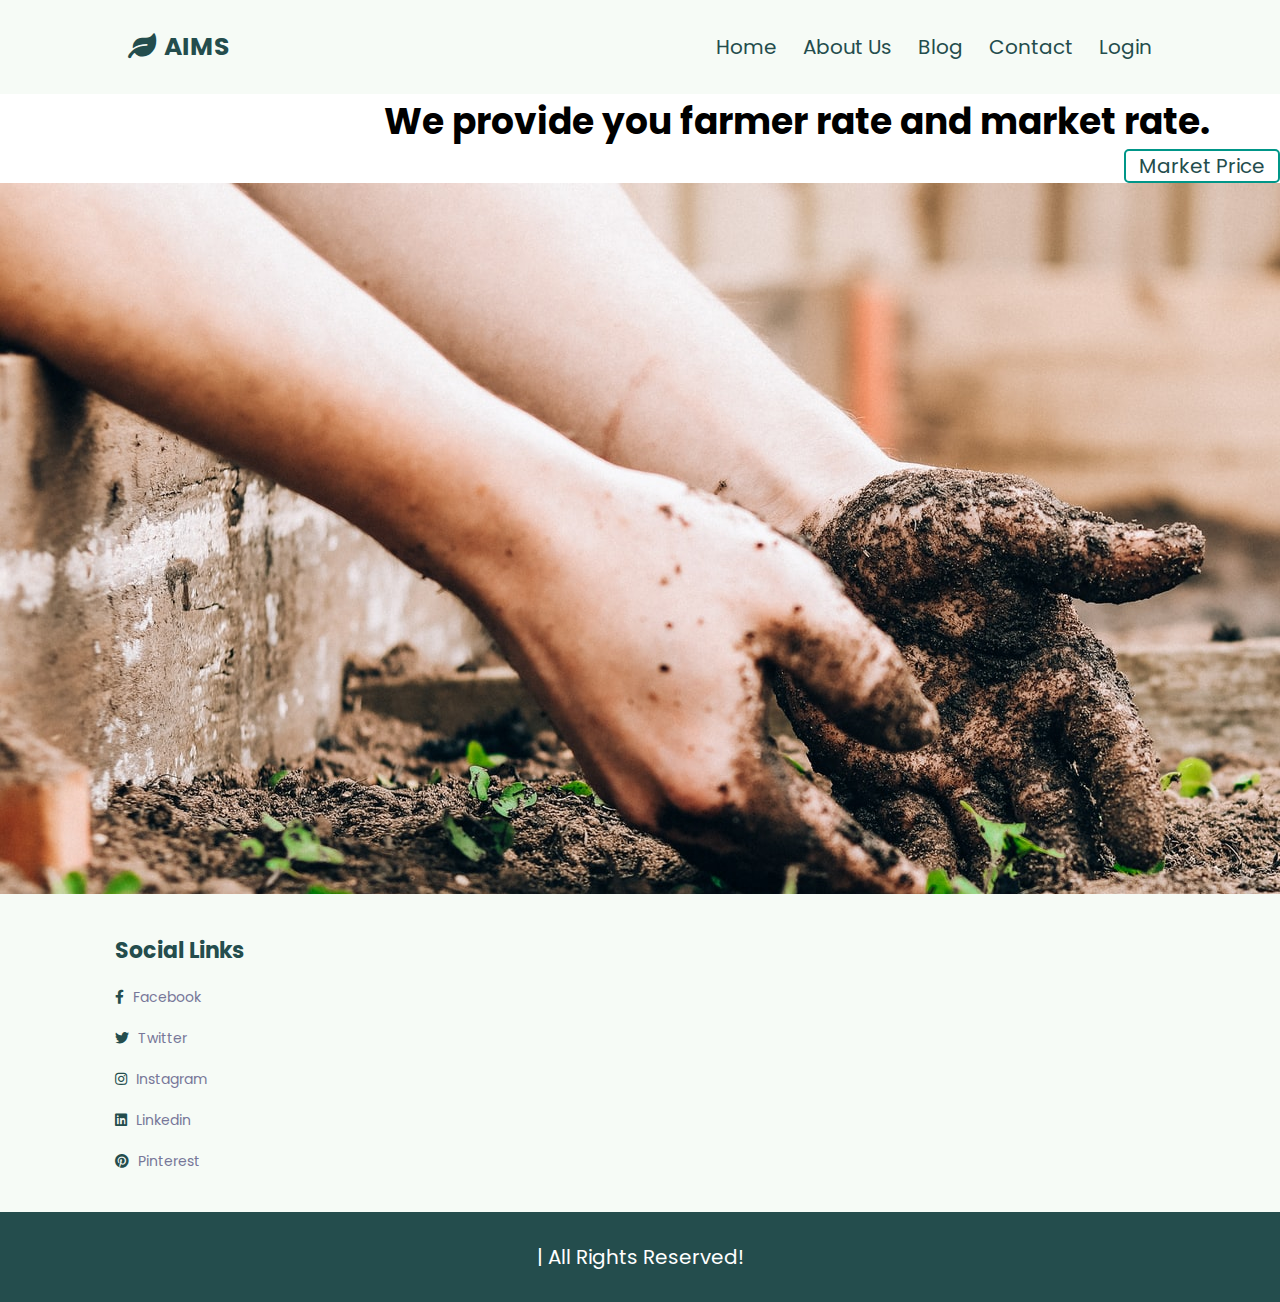
<file: index.html>
<!DOCTYPE html>
<html lang="en">
<head>
    <meta charset="UTF-8">
    <meta http-equiv="X-UA-Compatible" content="IE=edge">
    <meta name="viewport" content="width=device-width, initial-scale=1.0">
    <!-- custom css file link  -->
    <link rel="stylesheet" href="css/style.css">
    <link rel="stylesheet" href="https://cdnjs.cloudflare.com/ajax/libs/font-awesome/5.15.4/css/all.min.css">
    <title>Homes</title>



</head>
<body>
    <!--Header-->
    <header class="header">
        <a href="./index.html" class="logo"> <i class="fas fa-leaf"></i> AIMS </a>
        <nav>
            <ul class="navigation">
                <a href="./index.html">Home</a>
                <a href="./extras/about.html">About Us</a>
                <a href="./extras/blog.php">Blog</a>
                <a href="./extras/contact.html">Contact</a>
                <a href="./extras/login.html">Login</a>
            </ul>
        </nav>
        <!--End of Header section-->
    </header>
      



    	<!--Slideshow -->
	<div id="slideshow">
        <h1 class="slide-number">
            We provide you farmer rate and market rate.
        </h1>
    <nav>
        <ul class="mp">
            <a href="../php/marketprice.php">Market Price</a>
        </ul>
    </nav>

 
		<div class="slide-wrapper">
			
			<!-- Each slide and its content -->
			<div class="slide">
				
                <img src="./images/slide1.jpg">
			</div>
			<div class="slide">

                <img src="./images/slide2.jpg">
			</div>
			<div class="slide">
				
                <img src="./images/slide3.jpg">
			</div>
			<div class="slide">
				
                <img src="./images/slide4.jpg">
			</div>
		</div>
	</div>
					
		
	

    <!--Footer-->
    <section class="footer">
        <div class="box-container">
            <div class="box">
                <h3>Social Links</h3>
                <a href="#"> <i class="fab fa-facebook-f"></i> facebook</a>
                <a href="#"> <i class="fab fa-twitter"></i> twitter</a>
                <a href="#"> <i class="fab fa-instagram"></i> instagram</a>
                <a href="#"> <i class="fab fa-linkedin"></i> linkedin</a>
                <a href="#"> <i class="fab fa-pinterest"></i> pinterest</a>
            </div>
        </div>
    </section>

    <section class="credit">
        | all rights reserved!
    </section>

    <!--Link of custom js file-->
    <script src="js/script.js"></script>
</body>
</html>
</file>
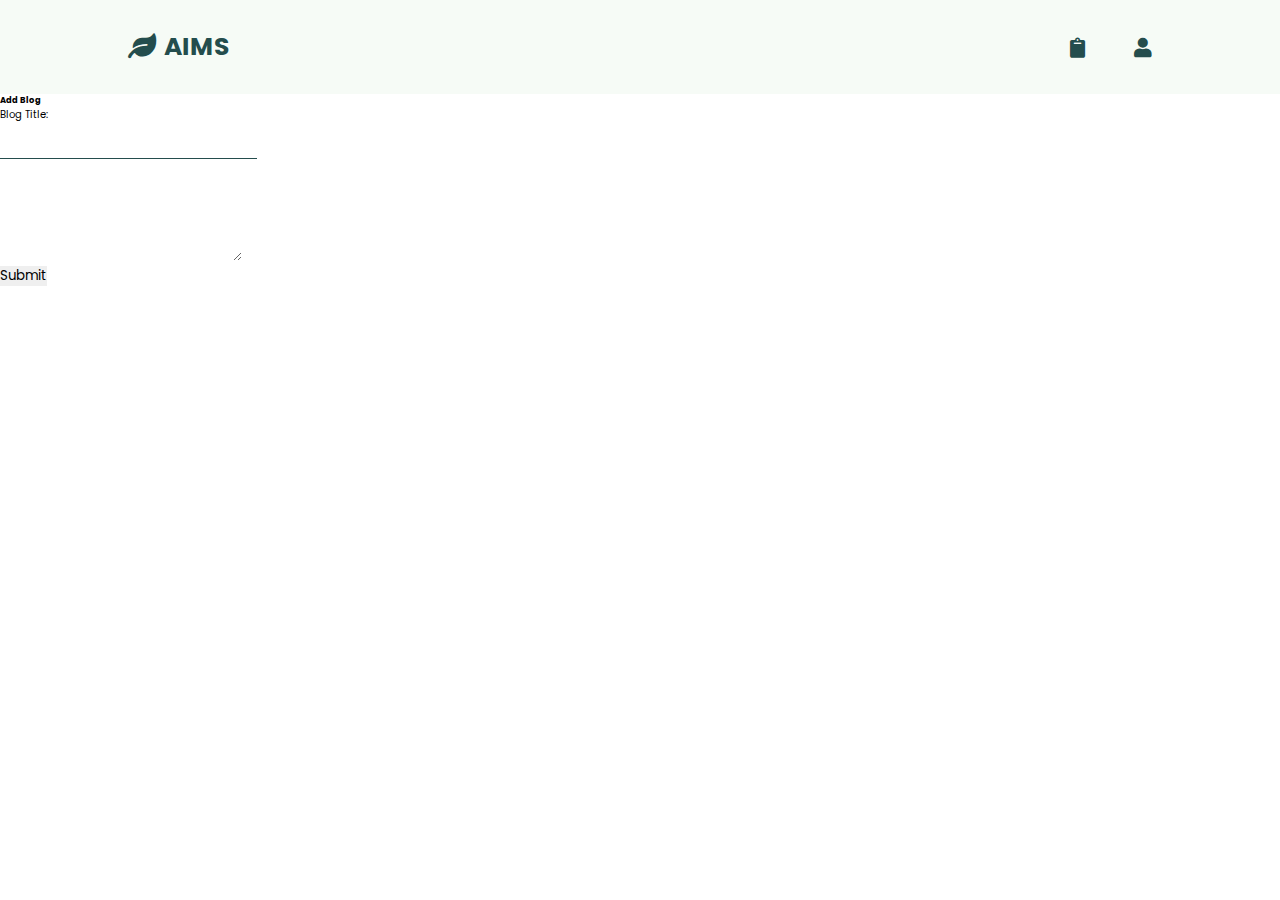
<file: extras/addblog.html>
<!DOCTYPE html>
<html lang="en">
<head>
    <meta charset="UTF-8">
    <meta http-equiv="X-UA-Compatible" content="IE=edge">
    <meta name="viewport" content="width=device-width, initial-scale=1.0">
    <link rel="stylesheet" href="https://cdnjs.cloudflare.com/ajax/libs/font-awesome/5.15.4/css/all.min.css">
    <link rel="stylesheet" href="../css/style.css">
    <title>New Password</title>
</head>
<body>
    <header class="header">

        <a href="../php/adminDashboard.php" class="logo"> <i class="fas fa-leaf"></i> AIMS </a>

        
    
        <div class="icons">
            <div class="dropdown1">
                <a id="clipboard-btn" class="fas fa-clipboard"></a>
                <div class="dropdown-content1">
                    <a href="../php/adminHistory.php">History</a>
                    <a href="../extras/adminMarketRate.html">Add Market Details</a>
                </div>
            </div>
            <div class="dropdown">
                <a id="login-btn" class="fas fa-user"></a>
                <div class="dropdown-content">
                    <a href="../php/logout.php">Log Out</a>
                </div>
            </div>
        </div>
    </header>

    <div class="main-addblog">
        <form class="addblog" action="../php/addblog.php" method="post">
            <h5>Add Blog</h5>
    
            <div class="add_blog">
                <div class="add_new_blog">


                    <label for="title">Blog Title:</label>
                    <input class="title" id="title" name="title" required >
                    <br><br>
                    
                    <textarea class ="field" id="field" name="field"required> </textarea>
   
        
                </div>
            </div>
            <button class="submitbtn" type="submit" id="submit" >Submit</button>
        </form>
    </div>
    
    
</body>
</html>
</file>
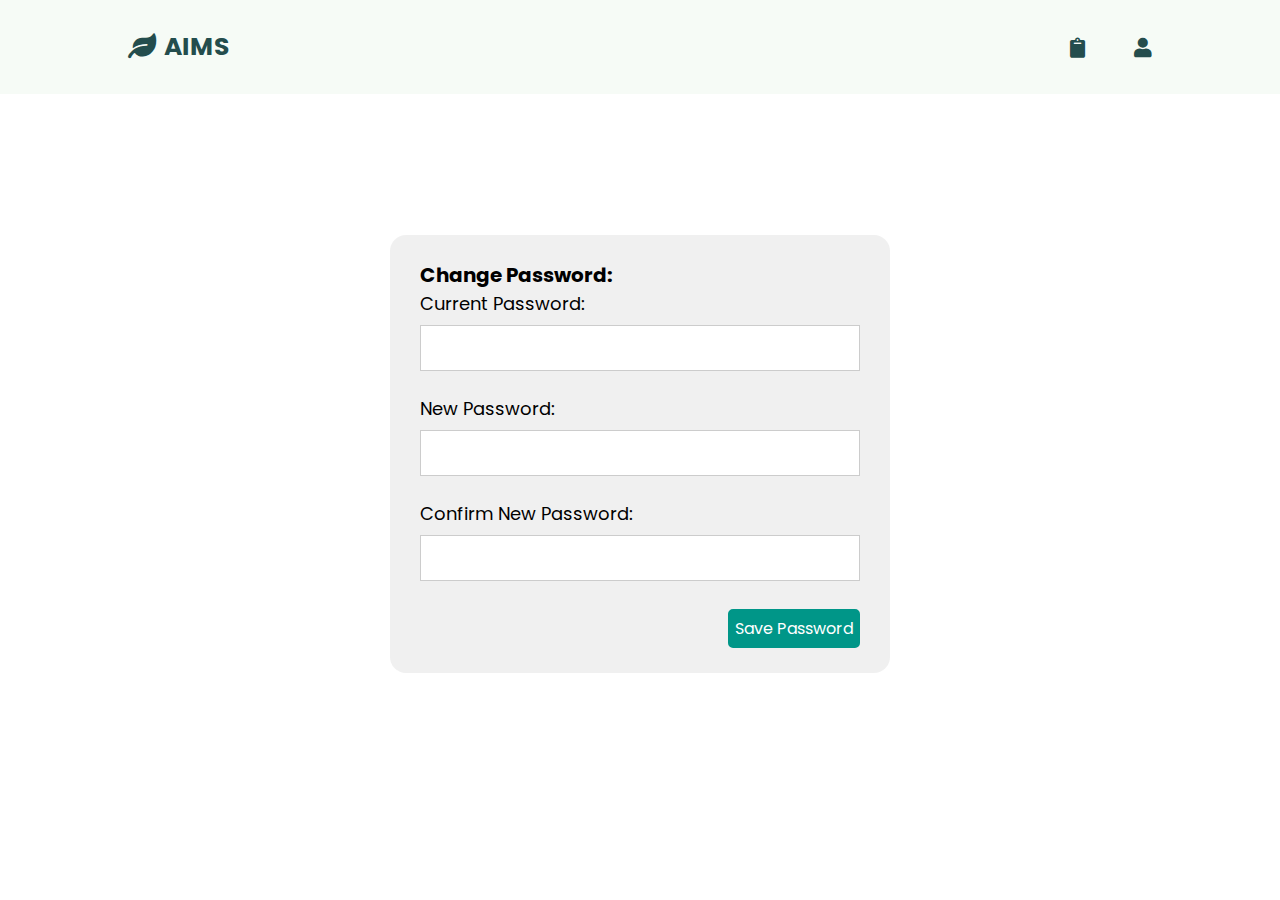
<file: extras/adminChangePassword.html>
<!DOCTYPE html>
<html lang="en">
<head>
    <meta charset="UTF-8">
    <meta http-equiv="X-UA-Compatible" content="IE=edge">
    <meta name="viewport" content="width=device-width, initial-scale=1.0">
    <link rel="stylesheet" href="https://cdnjs.cloudflare.com/ajax/libs/font-awesome/5.15.4/css/all.min.css">
    <link rel="stylesheet" href="../css/style.css">
    <title>New Password</title>
</head>
<body>
    <header class="header">

        <a href="../php/adminDashboard.php" class="logo"> <i class="fas fa-leaf"></i> AIMS </a>

        
    
        <div class="icons">
            <div class="dropdown1">
                <a id="clipboard-btn" class="fas fa-clipboard"></a>
                <div class="dropdown-content1">
                    <a href="../php/history.php">History</a>
                    <a href="./cropdetails.html">Add Crop Details</a>
                </div>
            </div>
            <div class="dropdown">
                <a id="login-btn" class="fas fa-user"></a>
                <div class="dropdown-content">
                    <a href="../php/logout.php">Log Out</a>
                </div>
            </div>
        </div>
    </header>

    <div class="main-new-password">
        <form class="new-password" action="../php/adminChangePassword.php" method="post">
            <h1>Change Password:</h1>
    
            <div class="new_password">
                <div class="add_new_password">


                    <label for="current_password">Current Password:</label>
                    <input id="current_password" name="current_password" type="password"  >
                    <br><br>
                    
                    <label for="new_password">New Password:</label>
                    <input id="new_password" name="new_password" type="password"  >
                    <br><br>

                    <label for="confirm_psw">Confirm New Password:</label>
                    <input id="contact" name="confirm_psw"  type="password" >
                    <br><br>
   
        
                </div>
            </div>
            <button class="submit" type="submit" id="submit">Save Password</button>
        </form>
    </div>
    
    
</body>
</html>
</file>
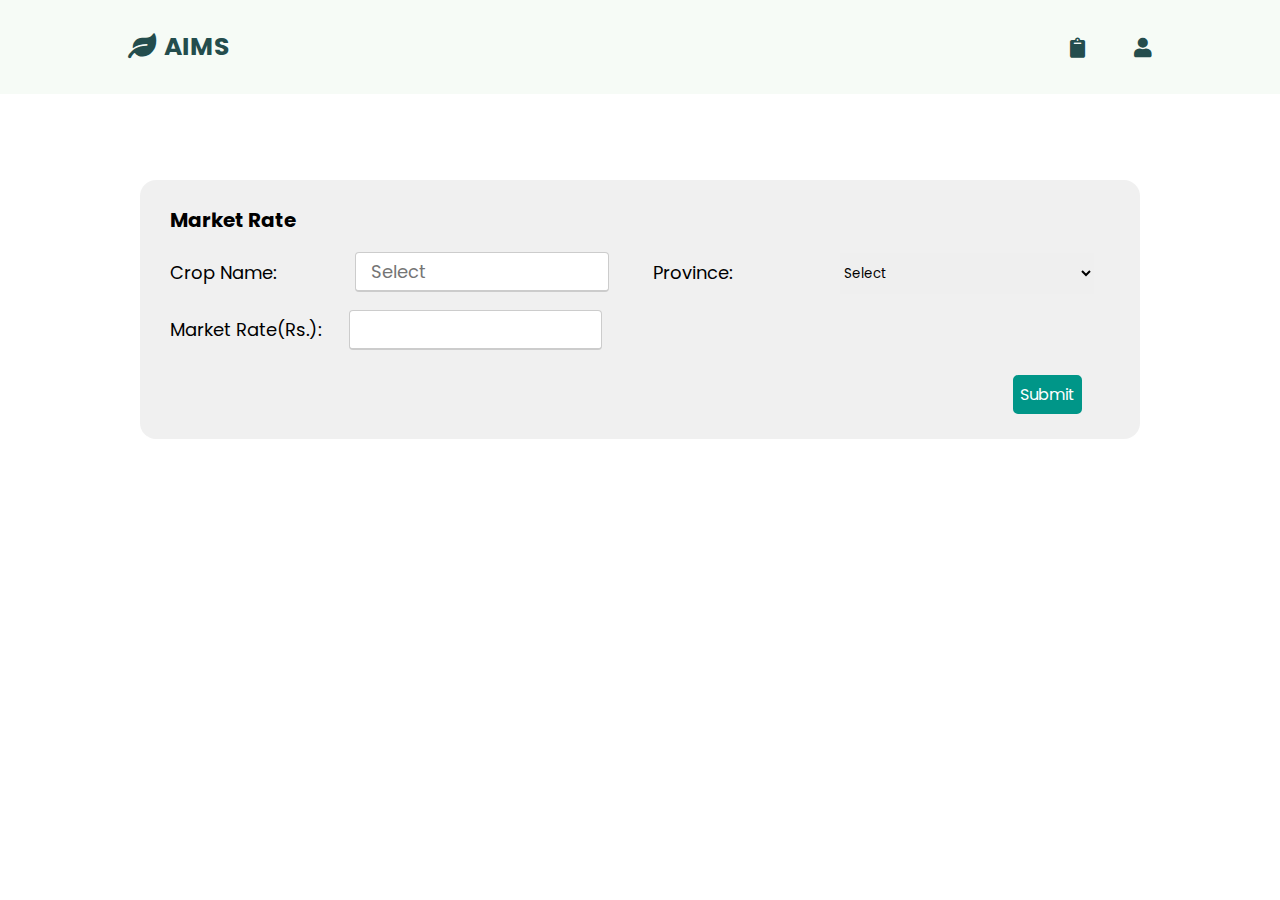
<file: extras/adminMarketRate.html>
<!DOCTYPE html>
<html lang="en">
<head>
    <meta charset="UTF-8">
    <meta http-equiv="X-UA-Compatible" content="IE=edge">
    <meta name="viewport" content="width=device-width, initial-scale=1.0">
    <title>Crops Details</title>
      <!-- font awesome cdn link  -->
    <link rel="stylesheet" href="https://cdnjs.cloudflare.com/ajax/libs/font-awesome/5.15.4/css/all.min.css">
    <script src="https://cdnjs.cloudflare.com/ajax/libs/jquery/3.3.1/jquery.min.js"></script>

      <!-- custom css file link  -->
      <link rel="stylesheet" href="../css/style.css">
</head>
<body>
    <header class="header">

        <a href="../php/adminDashboard.php" class="logo"> <i class="fas fa-leaf"></i> AIMS </a>
    
        
        <div class="icons">
            <div class="dropdown1">
                <a id="clipboard-btn" class="fas fa-clipboard"></a>
                <div class="dropdown-content1">
                    <a href="../php/adminHistory.php">History</a>
                </div>
            </div>
            <div class="dropdown">
                <a id="login-btn" class="fas fa-user"></a>
                <div class="dropdown-content">
                    <a href="./adminChangePassword.html">Change Password</a>
                    <a href="../php/logout.php">Log Out</a>
                </div>
            </div>
        </div>

    </header>

        <div class="main-cropdetails">
            <form class="cropDetails" action="../php/adminMarketRate.php" method="post" enctype="multipart/form-data">
                    
                <h1>Market Rate</h1>
                
                <div class="inputbox_cropdetails">
                    <label id="marriage"for="cropStatus">Crop Name:</label>
                    <input list="cropDetails" name="cropDetails" id="cropStatus" placeholder="Select">
                    <datalist id="cropDetails" name="cropDetails">
                        <option value="Rice">Rice</option>
                        <option value="Maize">Maize</option>
                        <option value="Wheat">Wheat</option>
                        <option value="Millet">Millet</option>
                        <option value="Tea">Tea</option>
                        <option value="Potato">Potato</option>
                        <option value="Oranges">Oranges</option>
                        <option value="Litchi">Litchi</option>
                        <option value="Radish">Radish</option>
                        <option value="Buck Wheat">Buck Wheat</option>
                    </datalist>
                    
                    <label for="province1">Province:</label>
                    <select id="province1" name="province1" required>
                        <option value="staus">Select</option>
                        <option value="1">Province 1</option>
                        <option value="2">Province 2</option>
                        <option value="3">Province 3</option>
                        <option value="4">Province 4</option>
                        <option value="5">Province 5</option>
                        <option value="6">Province 6</option>
                        <option value="7">Province 7</option>
                    </select>
                    <br><br>
                    <label for="farmers">Market Rate(Rs.):</label>
                    <input id="farmers" name="farmers" required>

                    <br><br>

                    <button id= "submit" type="submit" class="register">Submit</button>
                </div>
            </div>
                
            </form>

        </div>

        
    
</body>
</html>
</file>
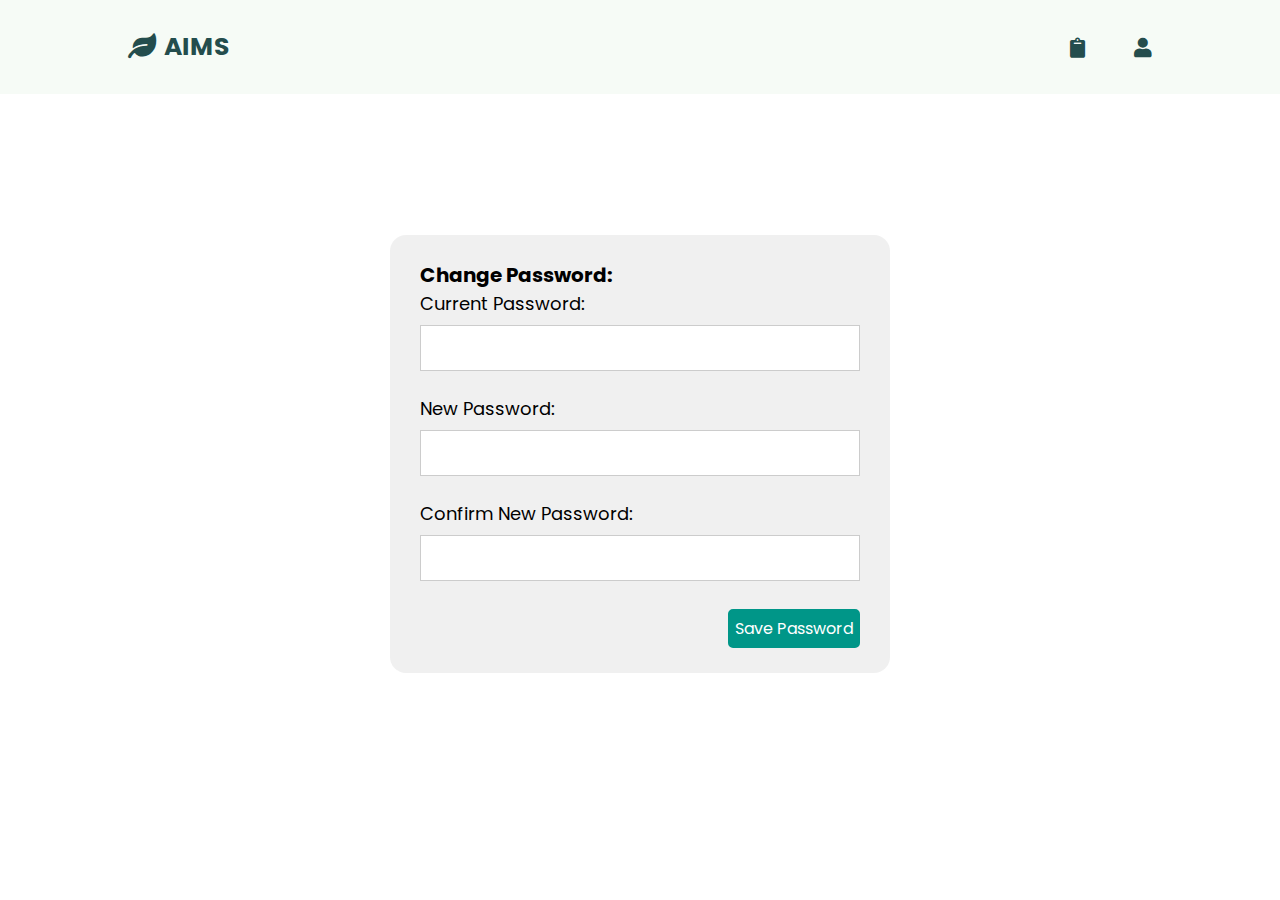
<file: extras/changepassword.html>
<!DOCTYPE html>
<html lang="en">
<head>
    <meta charset="UTF-8">
    <meta http-equiv="X-UA-Compatible" content="IE=edge">
    <meta name="viewport" content="width=device-width, initial-scale=1.0">
    <link rel="stylesheet" href="https://cdnjs.cloudflare.com/ajax/libs/font-awesome/5.15.4/css/all.min.css">
    <link rel="stylesheet" href="../css/style.css">
    <title>New Password</title>
</head>
<body>
    <header class="header">

        <a href="../php/home.php" class="logo"> <i class="fas fa-leaf"></i> AIMS </a>

        
    
        <div class="icons">
            <div class="dropdown1">
                <a id="clipboard-btn" class="fas fa-clipboard"></a>
                <div class="dropdown-content1">
                    <a href="../php/history.php">History</a>
                    <a href="./cropdetails.html">Add Crop Details</a>
                </div>
            </div>
            <div class="dropdown">
                <a id="login-btn" class="fas fa-user"></a>
                <div class="dropdown-content">
                    <a href="../php/logout.php">Log Out</a>
                </div>
            </div>
        </div>
    </header>

    <div class="main-new-password">
        <form class="new-password" action="../php/changepassword.php" method="post">
            <h1>Change Password:</h1>
    
            <div class="new_password">
                <div class="add_new_password">


                    <label for="current_password">Current Password:</label>
                    <input id="current_password" name="current_password" type="password"  >
                    <br><br>
                    
                    <label for="new_password">New Password:</label>
                    <input id="new_password" name="new_password" type="password"  >
                    <br><br>

                    <label for="confirm_psw">Confirm New Password:</label>
                    <input id="contact" name="confirm_psw"  type="password" >
                    <br><br>
   
        
                </div>
            </div>
            <button class="submit" type="submit" id="submit">Save Password</button>
        </form>
    </div>
    
    
</body>
</html>
</file>
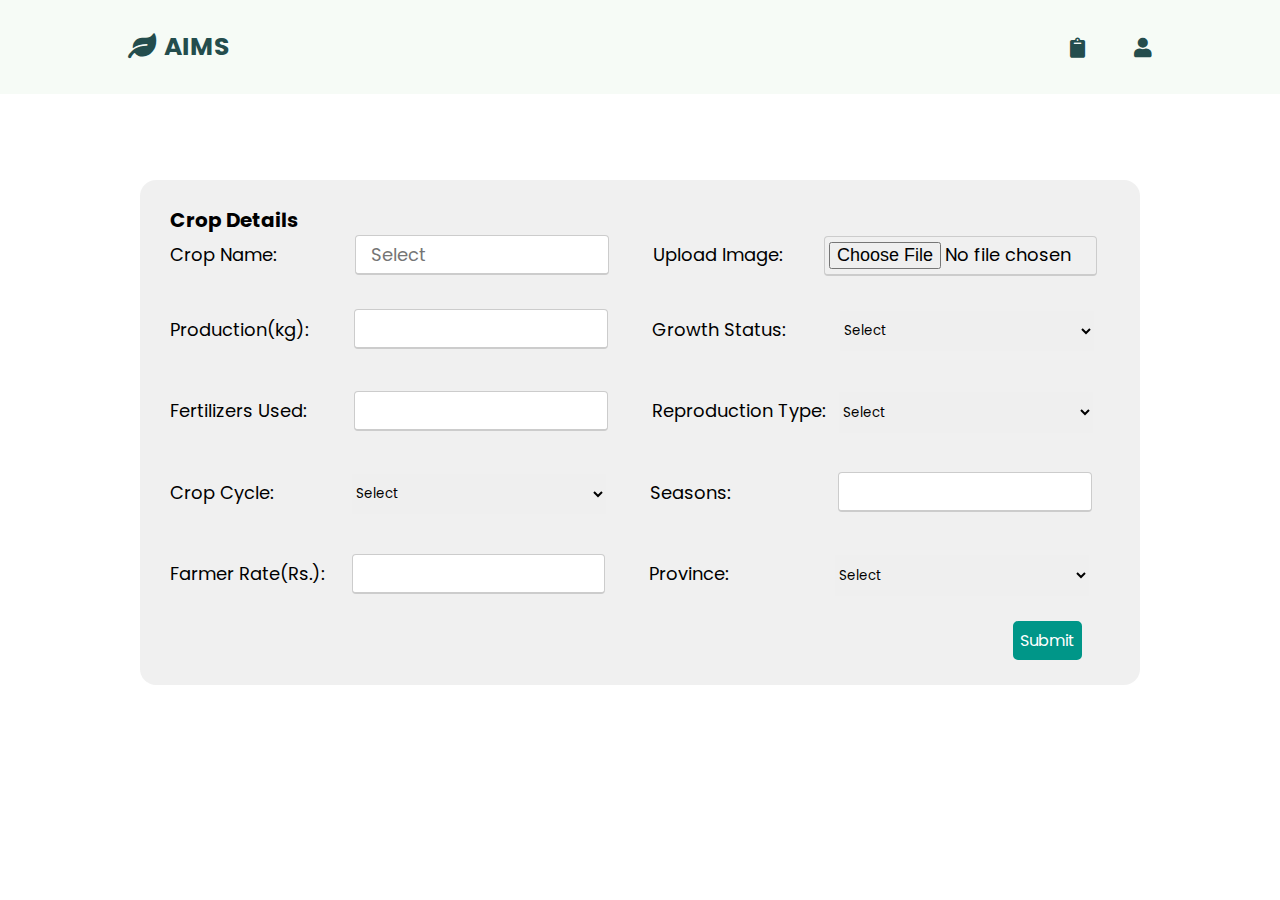
<file: extras/cropdetails.html>
<!DOCTYPE html>
<html lang="en">
<head>
    <meta charset="UTF-8">
    <meta http-equiv="X-UA-Compatible" content="IE=edge">
    <meta name="viewport" content="width=device-width, initial-scale=1.0">
    <title>Crops Details</title>
      <!-- font awesome cdn link  -->
    <link rel="stylesheet" href="https://cdnjs.cloudflare.com/ajax/libs/font-awesome/5.15.4/css/all.min.css">
    <script src="https://cdnjs.cloudflare.com/ajax/libs/jquery/3.3.1/jquery.min.js"></script>

      <!-- custom css file link  -->
      <link rel="stylesheet" href="../css/style.css">
</head>
<body>
    <header class="header">

        <a href="../php/home.php" class="logo"> <i class="fas fa-leaf"></i> AIMS </a>
    
        
        <div class="icons">
            <div class="dropdown1">
                <a id="clipboard-btn" class="fas fa-clipboard"></a>
                <div class="dropdown-content1">
                    <a href="../php/history.php">History</a>
                </div>
            </div>
            <div class="dropdown">
                <a id="login-btn" class="fas fa-user"></a>
                <div class="dropdown-content">
                    <a href="./profileedit.html">Edit Profile</a>
                    <a href="./changepassword.html">Change Password</a>
                    <a href="../php/logout.php">Log Out</a>
                </div>
            </div>
        </div>

    </header>

        <div class="main-cropdetails">
            <form class="cropDetails" action="../php/cropdetails.php" method="post" enctype="multipart/form-data">
                    
                <h1>Crop Details</h1>
                
                <div class="inputbox_cropdetails">
                    <label id="marriage"for="cropStatus">Crop Name:</label>
                    <input list="cropDetails" name="cropDetails" id="cropStatus" placeholder="Select">
                    <datalist id="cropDetails" name="cropDetails">
                        <option value="Rice">Rice</option>
                        <option value="Maize">Maize</option>
                        <option value="Wheat">Wheat</option>
                        <option value="Millet">Millet</option>
                        <option value="Tea">Tea</option>
                        <option value="Potato">Potato</option>
                        <option value="Oranges">Oranges</option>
                        <option value="Litchi">Litchi</option>
                        <option value="Radish">Radish</option>
                        <option value="Buck Wheat">Buck Wheat</option>
                    </datalist>
                    <label id="imageuploadText"for="imagesupload">Upload Image:</label>
                    <input id="imagesupload" type="file" name="imagesupload">
                    <br><br>

                    
                    <label for="production">Production(kg):</label>
                    <input id="production" name="production"  type="text" required>
                    

                    <label for="growthStatus">Growth Status:</label>
                    <select id="growthStatus" name="growth" required>
                        <option value="staus">Select</option>
                        <option value="Slow">Slow</option>
                        <option value="Normal">Normal</option>
                        <option value="Fast">Fast</option>
                    </select>
                    <br><br>
                    
                    <label for="fertilizers">Fertilizers Used:</label>
                    <input type="text" name="fertilizers" id="fertilizers" type="text" required>
                    

                    <label for="reproductionType">Reproduction Type:</label>
                    <select id="reproductionType" name="reproduction" required>
                        <option value="staus">Select</option>
                        <option value="Asexual">Asexual</option>
                        <option value="Sexual">Sexual</option>
                    </select>
                    <br><br>

                    <label for="cropcycleType">Crop Cycle:</label>
                    <select id="cropcycleType" name="cropcycle" required>
                        <option value="staus">Select</option>
                        <option value="Annual">Annual</option>
                        <option value="Perennial">Perennial</option>
                        <option value="Biennial">Biennial</option>
                    </select>

                    <label for="growth_season">Seasons:</label>
                    <input  name="seasons" id="growth_season" type="text" required>
                    <br><br>

                    <label for="farmers">Farmer Rate(Rs.):</label>
                    <input id="farmers" name="farmers" required>

                    <label for="province1">Province:</label>
                    <select id="province1" name="province1" required>
                        <option value="staus">Select</option>
                        <option value="1">Province 1</option>
                        <option value="2">Province 2</option>
                        <option value="3">Province 3</option>
                        <option value="4">Province 4</option>
                        <option value="5">Province 5</option>
                        <option value="6">Province 6</option>
                        <option value="7">Province 7</option>
                    </select>
                    <br><br>

                    <button id= "submit" type="submit" class="register">Submit</button>
                </div>
            </div>
                
            </form>

        </div>

        
    
</body>
</html>
</file>
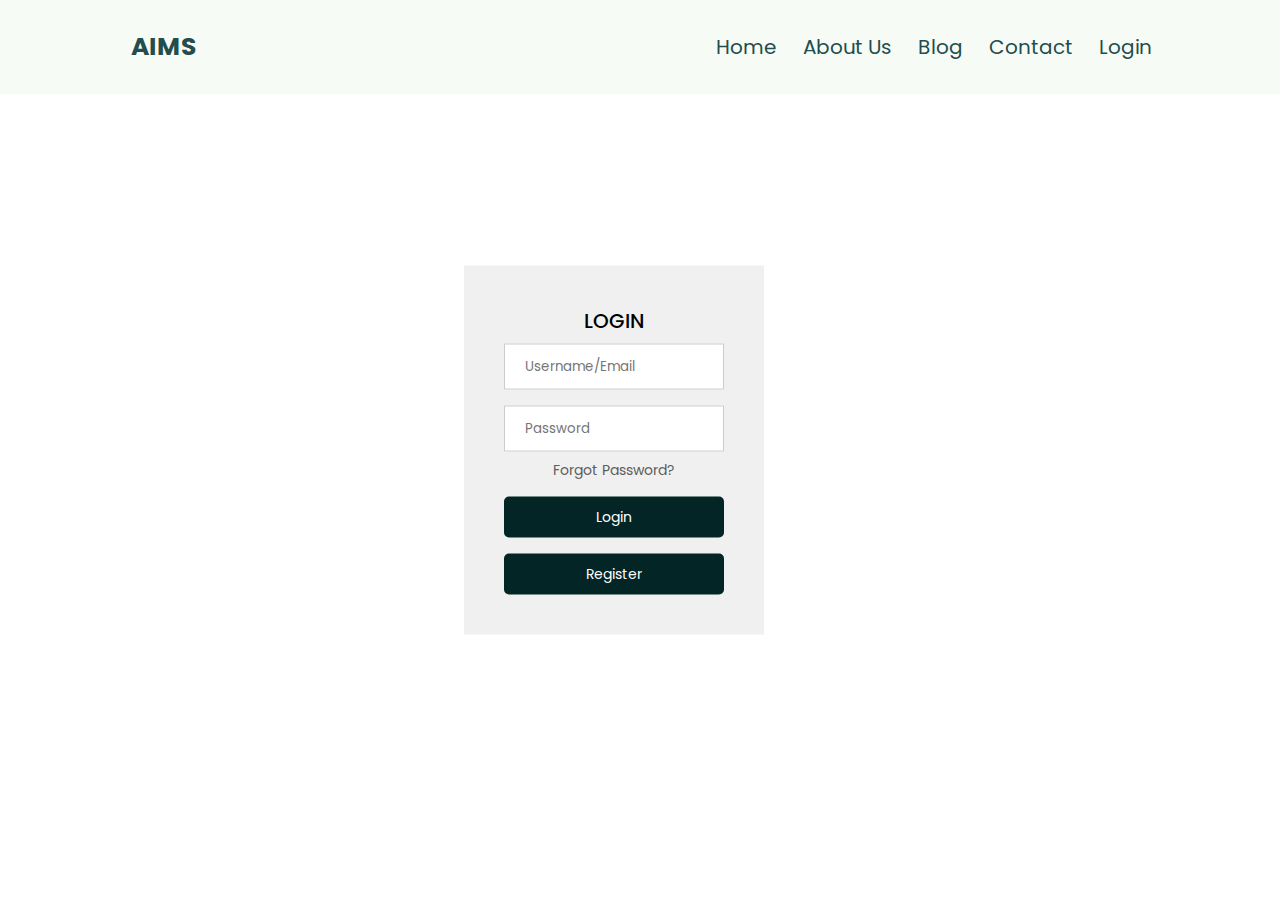
<file: extras/login.html>
<!DOCTYPE html>
<html lang="en">
<head>
    <meta charset="UTF-8">
    <title>Login Page</title>
    <link rel="stylesheet" href="../css/style.css">
</head>
<body>

    <!--Header-->
    <header class="header">
        <a href="../index.html" class="logo"> <i class="fas fa-leaf"></i> AIMS </a>
        <nav>
            <ul class="navigation">
                <a href="../index.html">Home</a>
                <a href="./about.html">About Us</a>
                <a href="./blog.php">Blog</a>
                <a href="./contact.html">Contact</a>
                <a href="./login.html">Login</a>
            </ul>
        </nav>
        <!--End of Header section-->
    </header>
    
    <form class="loginBox" action="../php/login.php" method="post">
        <h1>Login</h1>
        <input type="text" name="username" placeholder="Username/Email" required>
        <input type="password" name="password" placeholder="Password" required>
        <p class="forgotPassword"><a href="./forgotpassword.html">Forgot Password?</a></p><br>
        <button class="login" type="submit">Login</button><br><br>
        <button class="register" onclick="location.href='./register.html'">Register</button>
    </form>
</body>
</html>
</file>
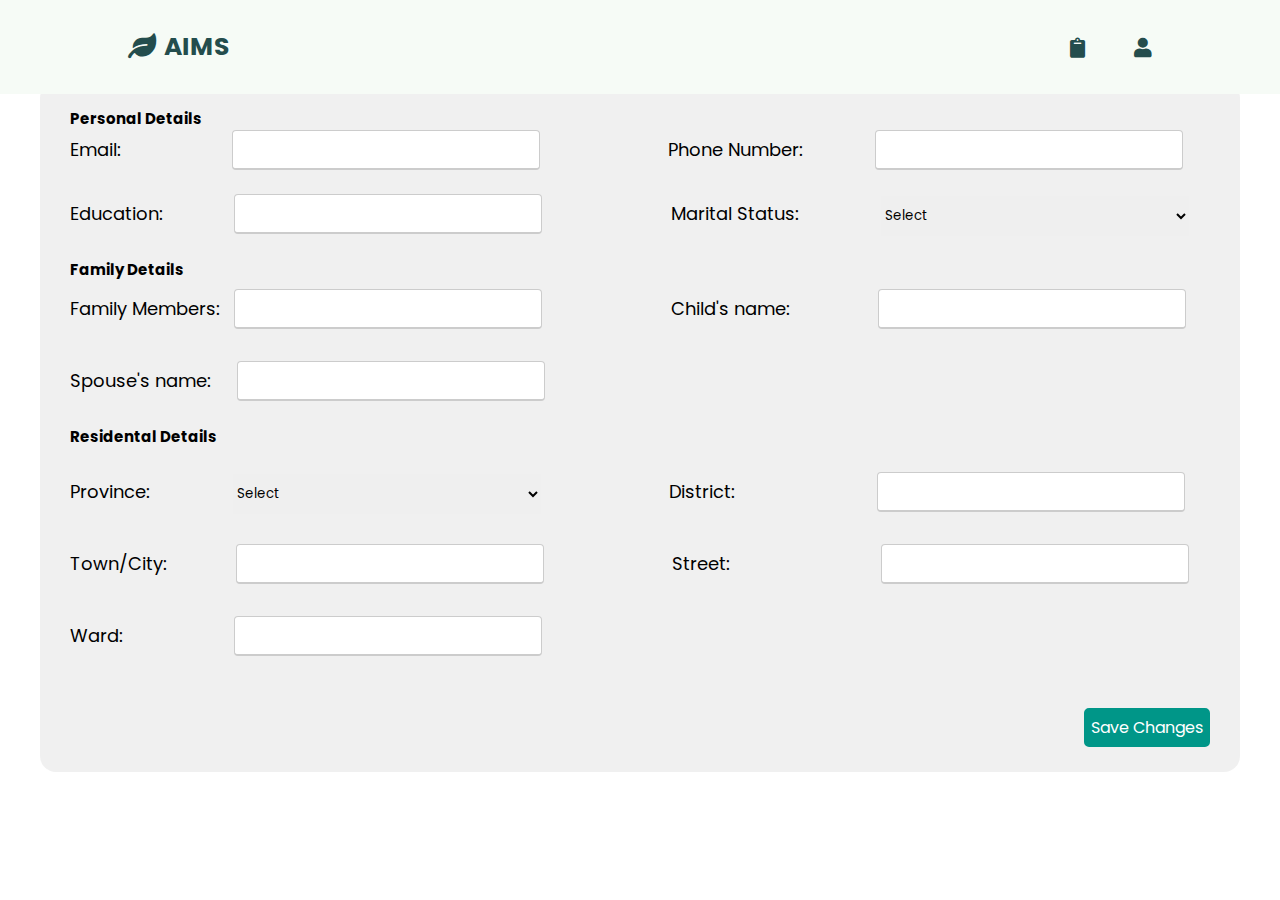
<file: extras/profileedit.html>
<!DOCTYPE html>
<html lang="en">
<head>
    <meta charset="UTF-8">
    <meta http-equiv="X-UA-Compatible" content="IE=edge">
    <meta name="viewport" content="width=device-width, initial-scale=1.0">
    <title>Document</title>

    <link rel="stylesheet" href="https://cdnjs.cloudflare.com/ajax/libs/font-awesome/5.15.4/css/all.min.css">
    <link rel="stylesheet" href="../css/style.css">
</head>
<body>
    <header class="header">

        <a href="../php/home.php" class="logo"> <i class="fas fa-leaf"></i> AIMS </a>

        
    
        <div class="icons">
            <div class="dropdown1">
                <a id="clipboard-btn" class="fas fa-clipboard"></a>
                <div class="dropdown-content1">
                    <a href="../php/history.php">History</a>
                    <a href="./cropdetails.html">Add Crop Details</a>
                </div>
            </div>
            <div class="dropdown">
                <a id="login-btn" class="fas fa-user"></a>
                <div class="dropdown-content">
                    <a href="./changepassword.html">Change Password</a>
                    <a href="../php/logout.php">Log Out</a>
                </div>
            </div>
        </div>
    </header>
    
    
    
    <div class="editprofile">
        <form class="signupForm" action="../php/profile_edit.php" method="post">
    <!--  User details contain Name, Email, Username, Date-of-Birth, Contact,and Password form for Registration -->
            <div class="signup-user-details">
                <div class="input-box">
                    <h2>Personal Details</h2>
                    <label for="email">Email:</label>
                    <input id="email" name="email"  type="email" >
    
        
                    
                    <label for="phonenumber">Phone Number:</label>
                    <label for="phonenumber"></label>
                    <input id="phonenumber" name="phonenumber"  >
                    <br><br>
                    
                    <label for="education">Education:</label>
                    <input id="education" name="education"  type="text" >

                    <label id="marriage"for="status">Marital Status:</label>
                        <select id="status" name="marialStatus" >
                            <option value="staus">Select</option>
                            <option value="married">Married</option>
                            <option value="unmarried">Unmarried</option>
                        </select>

                    
                    <br><br>

                    <h2>Family Details</h2>
                    <label for="spousename">Family Members:</label>
                    <input id="familymember2" name="familymember" type="text" >

                    <label for="childname">Child's name:</label>
                    <input id="childname" name="childname" type="text" >
                    <br><br>
                
                    <label for="spousename">Spouse's name:</label>
                    <input id="spousename" name="spousename" type="text" >
                    <br><br>
                    <h2>Residental Details</h2>
                    <br>

                    <label for="province">Province:</label>
                    <select id="province" name="province" >
                        <option value="staus">Select</option>
                        <option value="one">Province 1</option>
                        <option value="two">Province 2</option>
                        <option value="three">Province 3</option>
                        <option value="four">Province 4</option>
                        <option value="five">Province 5</option>
                        <option value="six">Province 6</option>
                        <option value="seven">Province 7</option>
                    </select>
                    

                    <label for="district">District:</label>
                    <input id="district" name="district" type="text" >
                    <br><br>

                    <label for="city">Town/City:</label>
                    <input id="city" name="city"  type="text" >
                   

                    <label for="street">Street:</label>
                    <input id="street" name="street" type="text" >
                    <br><br>
                   
                    <label for="ward">Ward:</label>
                    <input id="ward" name="ward" type="text" >

                    <br><br>
                    
        
                </div>
            </div>
            <br>
            <!-- <button class="submit" type="submit" id="submit">Save Changes</button> -->
            <button class="registerbtn" type="submit" id="next">Save Changes</button>
        </form>
    </div>

    <!-- <div class="main-profile-edit">
        <form class="profile-edit" action="../php/profile_edit.php" method="post">
            <h1>Edit Profile</h1>
    
            <div class="edit_profile">
                <div class="user-edit-details">

                    <h2>Personal Details:</Details></h2>
      
                    <label for="email">Email:</label>
                    <input id="email" name="email"  type="email" >
                    
                    
                    <label for="phonenumber">Phone Number:</label>
                    <input id="phonenumber" name="phonenumber"  >
                    <br><br>

                    <label for="marital_status">Marital Status:</label>
                    <input id="marital_status" name="marital_status"  type="text" >

                    <label for="education">Education:</label>
                    <input id="education" name="education"  type="text" >
                    <br><br>
                    
                    <h2>Family Details:</h2>

                    <label for="spouse_name">Spouse Name:</label>
                    <input id="spouse_name" name="spouse_name"  type="text" >

                    <label for="num_children">Number of Children:</label>
                    <input id="num_children" name="num_children"  type="text" >
                    <br><br>
                    
                    <label for="children_name">Name of Children:</label>
                    <input id="children_name" name="children_name"  >
                    <input id="children_name" name="children_name"  > 
                    <br><br>

                    
                    <h2>Address:</h2>

                    <label for="province">Province:</label>
                    <input id="province" name="province"  type="text" >

                    <label for="district">District:</label>
                    <input id="district" name="district"  type="text" >
                    <br><br>


                    <label for="ward">ward:</label>
                    <input id="ward" name="Ward"  type="text" >

                    <label for="location">Location:</label>
                    <input id="location" name="location"  type="text" >
                    <br><br>

                    <label for="tole">Tole:</label>
                    <input id="tole" name="tole"  type="text" >
                    <br><br>
                    
                 
        
                </div>
            </div>
    
            
            
            
            
            <button class="submit" type="submit" id="submit">Save Changes</button>
            <button class="cancel" type="submit" id="cancel">Cancel</button>
        </form>
    </div> -->
</body>
</html>
</file>
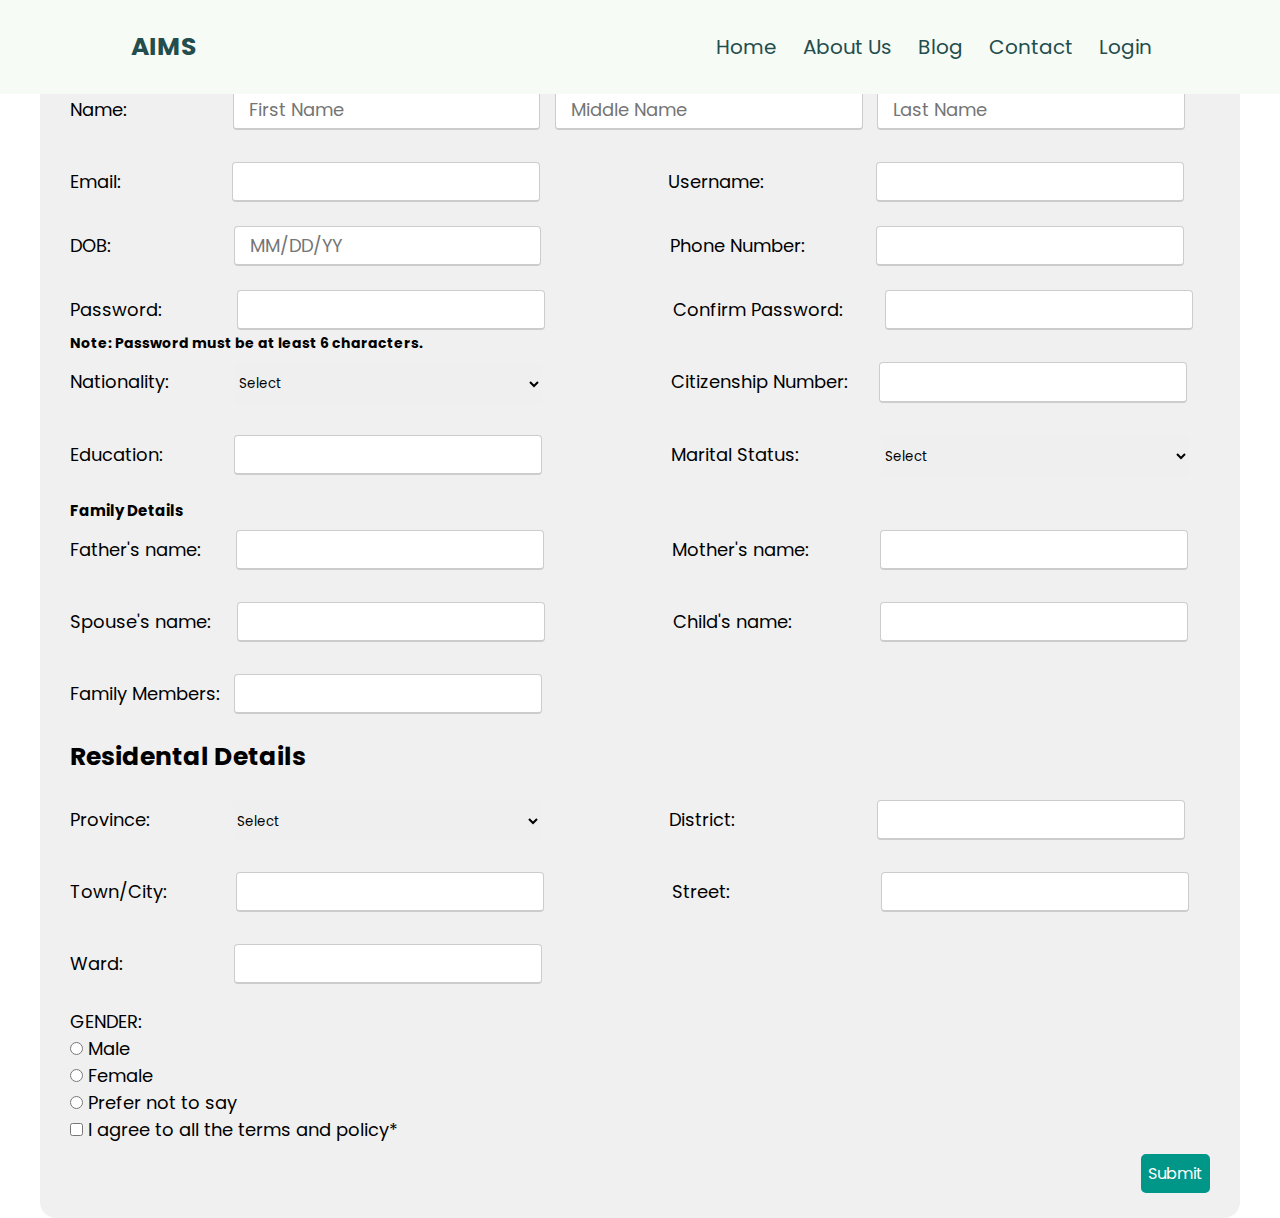
<file: extras/register.html>
<!DOCTYPE html>
<html lang="en">
<head>
    <meta charset="UTF-8">
    <title>Registration Page</title>
    <link rel="stylesheet" href="../css/style.css">
    <meta name="viewport" content="width=device-width, initial-scale=1.0">
</head>
<body>
    <!--Header-->
<header class="header">
    <a href="../index.html" class="logo"> <i class="fas fa-leaf"></i> AIMS </a>
    <nav>
        <ul class="navigation">
            <a href="../index.html">Home</a>
            <a href="./about.html">About Us</a>
            <a href="./blog.php">Blog</a>
            <a href="./contact.html">Contact</a>
            <a href="./login.html">Login</a>
        </ul>
    </nav>
    <!--End of Header section-->
</header>

    <div class="main-signup-form">
        <form class="signupForm" action="../php/register.php" method="post">
            <h1>Register</h1>
    <!--  User details contain Name, Email, Username, Date-of-Birth, Contact,and Password form for Registration -->
            <div class="signup-user-details">
                <div class="input-box">
                    <h2>Personal Details</h2>
                    <label for="name">Name:</label>
                    <input id="firstname" name="firstname" type="text" placeholder="First Name" required>
                    <input id="middlename" name="middlename" type="text" placeholder="Middle Name">
                    <input id="lastname" name="lastname" type="text" placeholder="Last Name" required>
                    <br><br>
                    
                    
                    <label for="email">Email:</label>
                    <input id="email" name="email"  type="email" required>
    
                    <label  for="username">Username:</label>
                    <label for="username"></label>
                    <input id="username" name="username" type="text" required>
                    <br><br>
                    
                    <label for="dateofbirth">DOB:</label>
                    <input id="dateofbirth" name="dateofbirth" placeholder="MM/DD/YY"required>
                    
                    <label for="phonenumber">Phone Number:</label>
                    <label for="phonenumber"></label>
                    <input id="phonenumber" name="phonenumber" required>
                    <br><br>
                    
                    <label for="password">Password:</label>
                    <input type="password" name="password" id="password" type="text" required>
                    <p class="passwordNote">Note: Password must be at least 6 characters.</p>

                    <label for="password">Confirm Password:</label>
                    <label for="password"></label>
                    <input type="password" name="confirmpassword" id="confirmpassword" type="text" required>
                    <br><br>

                    <label for="nationality">Nationality:</label>
                        <select id="nationality" name="nationality" required>
                            <option value="staus">Select</option>
                            <option value="australia">Australia</option>
                            <option value="canada">Canada</option>
                            <option value="france">France</option>
                            <option value="india">India</option>
                            <option value="nepal">Nepal</option>
                            <option value="uk">UK</option>
                            <option value="usa">USA</option>
                        </select>

                        <label for="idnumber">Citizenship Number:</label>
                        <input id="idnumber" name="identity"  type="text" required>
                    <br><br>

                    <label for="education">Education:</label>
                    <input id="education" name="education"  type="text" required>

                    <label id="marriage"for="status">Marital Status:</label>
                        <select id="status" name="marialStatus" required>
                            <option value="staus">Select</option>
                            <option value="married">Married</option>
                            <option value="unmarried">Unmarried</option>
                        </select>

                    
                    <br><br>

                    <h2>Family Details</h2>

                    <label for="fathername">Father's name:</label>
                    <input id="fathername" name="fathername" type="text" required>

                    <label for="mothername">Mother's name:</label>
                    <input id="mothername" name="mothername" type="text" required>
                    <br><br>
                    
                    <label for="spousename">Spouse's name:</label>
                    <input id="spousename" name="spousename" type="text">

                    <label for="childname">Child's name:</label>
                    <input id="childname" name="childname" type="text">
                    <br><br>
                
                    <label for="familymember">Family Members:</label>
                    <input id="familymember" name="familymember" type="text" required>
                    <br><br>

                    <h1>Residental Details</h1>
                    <br>

                    <label for="province">Province:</label>
                    <select id="province" name="province" required>
                        <option value="staus">Select</option>
                        <option value="1">Province 1</option>
                        <option value="2">Province 2</option>
                        <option value="3">Province 3</option>
                        <option value="4">Province 4</option>
                        <option value="5">Province 5</option>
                        <option value="6">Province 6</option>
                        <option value="7">Province 7</option>
                    </select>
                    

                    <label for="district">District:</label>
                    <input id="district" name="district" type="text" required>
                    <br><br>

                    <label for="city">Town/City:</label>
                    <input id="city" name="city"  type="text" required>
                   

                    <label for="street">Street:</label>
                    <input id="street" name="street" type="text" required>
                    <br><br>
                   
                    <label for="ward">Ward:</label>
                    <input id="ward" name="ward" type="text" required>

                    <br><br>
                    
        
                </div>
            </div>
    
            <div class="gender-details">
                <label for="gender">GENDER:</label>
                <br>
    
                <input type="radio" name="gender" value="male"> Male<br>
                <input type="radio" name="gender" value="female"> Female<br>
                <input type="radio" name="gender" value="other"> Prefer not to say
            </div>
            
            <label>
                <input type="checkbox" id="checkbox" name="agree"> I agree to all the terms and policy*
            </label>
            <br>
            <button class="registerbtn" type="submit" id="next">Submit</button>
        </form>
    </div>
</body>
</html>
</file>
<file: css/style.css>
@import url("https://fonts.googleapis.com/css2?family=Poppins:wght@100;300;400;500;600&display=swap");
* {
	font-family: 'Poppins', sans-serif;
	margin: 0;
	padding: 0;
	-webkit-box-sizing: border-box;
	box-sizing: border-box;
	outline: none;
	border: none;
	text-decoration: none;
}

.cont {
	display: flex;
}

.homepage-heading {
	font-size: 50px;
	margin-top: 12%;
	margin-bottom: 30%;
	text-align: center;
	text-transform: capitalize;
}

.cont img {
	margin-left: 5%;
	margin-top: 4%;
	width: 40%;
	height: 40%;
}

nav {
	display: flex;
	float: right;
	justify-content: space-around;
	align-items: center;
}

.img {
	height: 700px;
}

.navigation {
	display: flex;
	justify-content: space-around;
	width: 100%;
	right: 80%;
	align-items: center;
}

.navigation li {
	padding-right: 30px;
}

li,
a {
	padding: 8px 13px;
	font-weight: 25px;
	font-size: 20px;
	color: #244d4d;
	;
}

.mainpage #body {
	background-color: #244d4d;
	color: white;
	justify-content: center;
	position: absolute;
	font-weight: 25px;
	font-size: 100px;
}

.mainpage .text {
	margin-top: 10%;
	margin-left: 10%;
}

html {
	font-size: 62.5%;
	overflow-x: hidden;
}

html::-webkit-scrollbar {
	width: 1rem;
}

html::-webkit-scrollbar-track {
	background: #fff;
}

html::-webkit-scrollbar-thumb {
	background: #244d4d;
}

section {
	padding: 3rem 9%;
}

.heading {
	background: #244d4d;
	display: -webkit-box;
	display: -ms-flexbox;
	display: flex;
	-webkit-box-align: center;
	-ms-flex-align: center;
	align-items: center;
	-webkit-box-pack: justify;
	-ms-flex-pack: justify;
	justify-content: space-between;
	padding-top: 5rem;
	padding-bottom: 5rem;
}

.heading h3 {
	font-size: 2.5rem;
	text-transform: uppercase;
	color: #fff;
}

.heading p {
	color: #fff;
	font-size: 2rem;
}

.heading p span {
	color: yellow;
}

.heading p a {
	color: #fff;
}

.heading p a:hover {
	color: yellow;
}

.title {
	display: -webkit-box;
	display: -ms-flexbox;
	display: flex;
	-webkit-box-align: center;
	-ms-flex-align: center;
	align-items: center;
	-webkit-box-pack: justify;
	-ms-flex-pack: justify;
	justify-content: space-between;
	margin-bottom: 3rem;
	border-bottom: 0.1rem solid #244d4d;
	padding-bottom: 1.5rem;
	text-transform: capitalize;
}

.title span {
	font-size: 2.5rem;
	color: #244d4d;
}

.title a {
	font-size: 1.5rem;
	color: #779;
}

.title a:hover {
	color: #244d4d;
}

.btn {
	display: inline-block;
	margin-top: 1rem;
	padding: .9rem 3rem;
	font-size: 1.7rem;
	background: #244d4d;
	color: #fff;
	cursor: pointer;
	text-transform: capitalize;
}

.btn:hover {
	background: #316868;
}

.header {
	padding: 2rem 9%;
	position: -webkit-sticky;
	position: sticky;
	top: 0;
	left: 0;
	right: 0;
	z-index: 100;
	background: #f6fbf6;
	display: -webkit-box;
	display: -ms-flexbox;
	display: flex;
	-webkit-box-align: center;
	-ms-flex-align: center;
	align-items: center;
	-webkit-box-pack: justify;
	-ms-flex-pack: justify;
	justify-content: space-between;
}

.header .logo {
	font-size: 2.5rem;
	color: #244d4d;
	font-weight: bolder;
}

.header .logo i {
	padding-right: .3rem;
}

.header .search-form {
	height: 5rem;
	width: 50rem;
	border-radius: 5rem;
	background: #fff;
	overflow: hidden;
	display: -webkit-box;
	display: -ms-flexbox;
	display: flex;
	-webkit-box-align: center;
	-ms-flex-align: center;
	align-items: center;
	border: 0.1rem solid #244d4d;
}

.header .search-form input {
	height: 100%;
	width: 100%;
	padding: 0 1.2rem;
	font-size: 1.6rem;
	color: #244d4d;
	text-transform: none;
}

.header .search-form label {
	font-size: 2.2rem;
	padding-right: 1.7rem;
	cursor: pointer;
	color: #244d4d;
}

.header .search-form label:hover {
	color: #779;
}

.header .icons div {
	margin-left: 2rem;
	font-size: 2.5rem;
	cursor: pointer;
	color: #244d4d;
}

.header .icons div:hover {
	color: #779;
}

#search-btn {
	display: none;
}

@-webkit-keyframes rotate {
	0% {
		-webkit-transform: rotate(360deg);
		transform: rotate(360deg);
		opacity: 0;
	}
}

@keyframes rotate {
	0% {
		-webkit-transform: rotate(360deg);
		transform: rotate(360deg);
		opacity: 0;
	}
}

#closer {
	position: fixed;
	top: 1.5rem;
	right: 2rem;
	font-size: 5rem;
	cursor: pointer;
	z-index: 10000;
	color: #244d4d;
	-webkit-animation: rotate .4s linear .4s backwards;
	animation: rotate .4s linear .4s backwards;
	display: none;
}

#closer:hover {
	color: #779;
}

.navbar {
	position: fixed;
	top: 0;
	right: -101%;
	z-index: 1000;
	width: 35rem;
	height: 100vh;
	background: #fff;
	display: -webkit-box;
	display: -ms-flexbox;
	display: flex;
	-webkit-box-align: center;
	-ms-flex-align: center;
	align-items: center;
	-webkit-box-pack: center;
	-ms-flex-pack: center;
	justify-content: center;
	-webkit-box-orient: vertical;
	-webkit-box-direction: normal;
	-ms-flex-flow: column;
	flex-flow: column;
}

.navbar.active {
	right: 0;
	-webkit-box-shadow: 0 0 0 100vw rgba(0, 0, 0, 0.5);
	box-shadow: 0 0 0 100vw rgba(0, 0, 0, 0.5);
	/* -webkit-transition: .4s linear;
	transition: .4s linear; */
}

.navbar a {
	margin: 1rem 0;
	font-size: 2.5rem;
	color: #244d4d;
}

.navbar a:hover {
	color: #779;
}

.categories {
	position: fixed;
	top: 0;
	right: -101%;
	z-index: 1000;
	width: 35rem;
	height: 100vh;
	background: #fff;
	padding: 2rem;
	padding-top: 8rem;
	overflow-y: scroll;
}

.categories.active {
	right: 0;
	-webkit-box-shadow: 0 0 0 100vw rgba(0, 0, 0, 0.5);
	box-shadow: 0 0 0 100vw rgba(0, 0, 0, 0.5);
	/* -webkit-transition: .4s linear;
	transition: .4s linear; */
}

.categories::-webkit-scrollbar {
	width: 1rem;
}

.categories::-webkit-scrollbar-track {
	background: #fff;
}

.categories::-webkit-scrollbar-thumb {
	background: #244d4d;
}

.categories .box {
	display: -webkit-box;
	display: -ms-flexbox;
	display: flex;
	-webkit-box-align: center;
	-ms-flex-align: center;
	align-items: center;
	gap: 1.5rem;
	position: relative;
	margin-bottom: 1rem;
}

.categories .box .fa-times {
	position: absolute;
	top: 50%;
	right: 1rem;
	-webkit-transform: translateY(-50%);
	transform: translateY(-50%);
	font-size: 2rem;
	color: #779;
	cursor: pointer;
}

.categories .box .fa-times:hover {
	color: #244d4d;
}

.categories .box img {
	height: 8rem;
}

.categories .box .content h3 {
	color: #244d4d;
	font-size: 1.8rem;
	padding-bottom: .5rem;
}

.categories .box .content span {
	font-size: 1.5rem;
	color: #779;
}

.categories .box .content span.multipy {
	margin: 0 1rem;
}

.categories .total {
	text-align: center;
	font-size: 2rem;
	padding: 1rem 0;
	color: #779;
}

.categories .total span {
	color: #244d4d;
}

.categories .btn {
	width: 100%;
	text-align: center;
}

.logout-form {
	position: fixed;
	top: 0;
	right: -101%;
	z-index: 1000;
	width: 35rem;
	height: 100vh;
	background: #fff;
	padding: 2rem;
	display: -webkit-box;
	display: -ms-flexbox;
	display: flex;
	-webkit-box-align: center;
	-ms-flex-align: center;
	align-items: center;
	-webkit-box-pack: center;
	-ms-flex-pack: center;
	justify-content: center;
}

.logout-form.active {
	right: 0;
	-webkit-box-shadow: 0 0 0 100vw rgba(0, 0, 0, 0.5);
	box-shadow: 0 0 0 100vw rgba(0, 0, 0, 0.5);
	/* -webkit-transition: .4s linear;
	transition: .4s linear; */
}

.logout-form form {
	padding: 1.7rem;
	border: 0.1rem solid #244d4d;
}

.logout-form form h3 {
	font-size: 2.2rem;
	padding-bottom: 1rem;
	color: #244d4d;
}

.logout-form form .box {
	width: 100%;
	text-transform: none;
	font-size: 1.5rem;
	color: #244d4d;
	padding: 1rem 1.2rem;
	border: 0.1rem solid #244d4d;
	margin: .7rem 0;
}


/* 
.logout-form form .remember {
  display: -webkit-box;
  display: -ms-flexbox;
  display: flex;
  -webkit-box-align: center;
      -ms-flex-align: center;
          align-items: center;
  gap: .5rem;
}

.logout-form form .remember label {
  padding: 1rem 0;
  cursor: pointer;
  font-size: 1.5rem;
  color: #779;
}*/

.logout-form form .btn {
	margin: 1rem 0;
	width: 100%;
	text-align: center;
}

.logout-form form p {
	padding-top: 1rem;
	font-size: 1.4rem;
	color: #779;
}

.logout-form form p a {
	color: #244d4d;
}

.logout-form form p a:hover {
	text-decoration: underline;
}

@-webkit-keyframes fadeOut {
	0% {
		-webkit-transform: scale(0.5);
		transform: scale(0.5);
		opacity: 0;
	}
}

@keyframes fadeOut {
	0% {
		-webkit-transform: scale(0.5);
		transform: scale(0.5);
		opacity: 0;
	}
}

@-webkit-keyframes fadeLeft {
	0% {
		-webkit-transform: translateX(-5rem);
		transform: translateX(-5rem);
		opacity: 0;
	}
}

@keyframes fadeLeft {
	0% {
		-webkit-transform: translateX(-5rem);
		transform: translateX(-5rem);
		opacity: 0;
	}
}

.home {
	position: relative;
}

.home .slides-container .slide {
	display: -webkit-box;
	display: -ms-flexbox;
	display: flex;
	-webkit-box-align: center;
	-ms-flex-align: center;
	align-items: center;
	-ms-flex-wrap: wrap;
	flex-wrap: wrap;
	gap: 1.5rem;
	display: none;
}

.home .slides-container .slide.active {
	display: -webkit-box;
	display: -ms-flexbox;
	display: flex;
}

.home .slides-container .slide .content {
	-webkit-box-flex: 1;
	-ms-flex: 1 1 40rem;
	flex: 1 1 40rem;
	-webkit-animation: fadeLeft .4s linear .4s backwards;
	animation: fadeLeft .4s linear .4s backwards;
}

.home .slides-container .slide .content span {
	font-size: 2.5rem;
	color: #779;
}

.home .slides-container .slide .content h3 {
	font-size: 6rem;
	color: #244d4d;
	padding-top: .5rem;
}

.home .slides-container .slide .content p {
	font-size: 1.5rem;
	color: #779;
	padding: .5rem 0;
	line-height: 2;
}

.home .slides-container .slide .image {
	-webkit-box-flex: 1;
	-ms-flex: 1 1 40rem;
	flex: 1 1 40rem;
	padding: 3rem 0;
}

.home .slides-container .slide .image img {
	width: 100%;
	-webkit-animation: fadeOut .4s linear;
	animation: fadeOut .4s linear;
}

.home #slide-next,
.home #slide-prev {
	position: absolute;
	top: 50%;
	-webkit-transform: translateY(-50%);
	transform: translateY(-50%);
	height: 5rem;
	width: 5rem;
	line-height: 5rem;
	font-size: 3rem;
	-webkit-box-shadow: 0 0.5rem 1rem rgba(0, 0, 0, 0.1);
	box-shadow: 0 0.5rem 1rem rgba(0, 0, 0, 0.1);
	border: 0.1rem solid #244d4d;
	text-align: center;
	background: #fff;
	cursor: pointer;
}

.home #slide-next:hover,
.home #slide-prev:hover {
	background: #244d4d;
	color: #fff;
}

.home #slide-next {
	right: 2rem;
}

.home #slide-prev {
	left: 2rem;
}

.banner-container {
	display: -ms-grid;
	display: grid;
	-ms-grid-columns: (minmax(30rem, 1fr))[auto-fit];
	grid-template-columns: repeat(auto-fit, minmax(30rem, 1fr));
	gap: 1.5rem;
}

.banner-container .banner {
	height: 25rem;
	overflow: hidden;
	position: relative;
	border-radius: 10px;
	border: solid rgba(155, 155, 155, 0.842);
}

.emptyContent {
	text-align: center;
    width: 474px;
    background-color: #244d4d;;
	border: solid transparent;
	color: white;
	margin-top: 10%;
	margin-left: 35%;
    padding: 50px;
    border-radius: 10px;
    font-size: 20px;
}

.banner-container .banner img {
	height: 100%;
	width: 100%;
	-o-object-fit: cover;
	object-fit: cover;
}

.banner-container .banner:hover img {
	-webkit-transform: scale(1.2);
	transform: scale(1.2);
}

.banner-container .banner .content {
	position: absolute;
	top: 30%;
	left: 2rem;
	-webkit-transform: translateY(-50%);
	transform: translateY(-50%);
}

.banner-container .banner .content span {
	font-size: 2.0rem;
	font-weight: bold;
	color: #032525;
}

.banner-container .banner .content p {
	padding-top: .5rem;
	font-size: 2.2rem;
	color: #032525;
}

.banner-container .banner .content .btn {
	padding: .7rem 2.5rem;
}

.category .box-container {
	display: -ms-grid;
	display: grid;
	-ms-grid-columns: (minmax(16rem, 1fr))[auto-fit];
	grid-template-columns: repeat(auto-fit, minmax(16rem, 1fr));
	gap: 1.5rem;
}

.category .box-container .box {
	padding: 2rem;
	border: 0.1rem solid #244d4d;
	text-align: center;
	text-transform: capitalize;
}

.category .box-container .box:hover {
	background: #244d4d;
}

.category .box-container .box:hover img {
	-webkit-filter: invert(1);
	filter: invert(1);
}

.category .box-container .box:hover h3 {
	color: #fff;
}

.category .box-container .box img {
	height: 6rem;
	margin-bottom: 1rem;
}

.category .box-container .box h3 {
	font-size: 1.7rem;
	color: #244d4d;
}

.products .box-container {
	display: -ms-grid;
	display: grid;
	-ms-grid-columns: (minmax(26rem, 1fr))[auto-fit];
	grid-template-columns: repeat(auto-fit, minmax(26rem, 1fr));
	gap: 1.5rem;
}

.products .box-container .box {
	position: relative;
	background: #f2f2f2;
	overflow: hidden;
}

.products .box-container .box:hover .image img {
	-webkit-transform: scale(1.2);
	transform: scale(1.2);
}

.products .box-container .box .image {
	height: 30rem;
	width: 100%;
	overflow: hidden;
}

.products .box-container .box .image img {
	height: 100%;
	width: 100%;
	-o-object-fit: cover;
	object-fit: cover;
}

.products .box-container .box .content {
	padding: 1.5rem 2rem;
}

.products .box-container .box .content .price {
	font-size: 1.7rem;
	color: #779;
}

.products .box-container .box .content h3 {
	font-size: 2rem;
	color: #244d4d;
	padding: .5rem 0;
}

.products .box-container .box .content .stars {
	font-size: 1.7rem;
}

.products .box-container .box .content .stars i {
	color: gold;
}

.products .box-container .box .content .stars span {
	color: #779;
}

.about {
	display: -webkit-box;
	display: -ms-flexbox;
	display: flex;
	-webkit-box-align: center;
	-ms-flex-align: center;
	align-items: center;
	-ms-flex-wrap: wrap;
	flex-wrap: wrap;
	gap: 2rem;
	text-transform: capitalize;
}

.about .image {
	-webkit-box-flex: 1;
	-ms-flex: 1 1 40rem;
	flex: 1 1 40rem;
}

.about .image img {
	width: 100%;
}

.about .content {
	-webkit-box-flex: 1;
	-ms-flex: 1 1 40rem;
	flex: 1 1 40rem;
}

.about .content span {
	font-size: 2rem;
	color: #779;
}

.about .content h3 {
	font-size: 2.5rem;
	color: #244d4d;
	padding-top: 1rem;
}

.about .content p {
	font-size: 1.4rem;
	color: #779;
	padding: 1rem 0;
	line-height: 2;
}

.services .box-container {
	display: -ms-grid;
	display: grid;
	text-transform: capitalize;
	-ms-grid-columns: (minmax(30rem, 1fr))[auto-fit];
	grid-template-columns: repeat(auto-fit, minmax(30rem, 1fr));
	gap: 1.5rem;
}

.services .box-container .box {
	padding: 2rem;
	text-align: center;
	border: 0.1rem solid #244d4d;
}

.services .box-container .box img {
	height: 8rem;
	margin-bottom: 1rem;
}

.services .box-container .box h3 {
	font-size: 2.2rem;
	color: #244d4d;
}

.services .box-container .box p {
	font-size: 1.4rem;
	color: #779;
	line-height: 2;
	padding: 1rem 0;
}

.blog .box-container {
	display: -ms-grid;
	display: grid;
	-ms-grid-columns: (minmax(30rem, 1fr))[auto-fit];
	grid-template-columns: repeat(auto-fit, minmax(30rem, 1fr));
	gap: 1.5rem;
}

.blog .box-container .box {
	border: 0.1rem solid #244d4d;
	background: #f6fbf6;
	-webkit-box-shadow: 0 0.5rem 1rem rgba(0, 0, 0, 0.1);
	box-shadow: 0 0.5rem 1rem rgba(0, 0, 0, 0.1);
}

.blog .box-container .box:hover .image img {
	-webkit-transform: scale(1.2);
	transform: scale(1.2);
}

.blog .box-container .box .image {
	height: 25rem;
	width: 100%;
	overflow: hidden;
}

.blog .box-container .box .image img {
	height: 100%;
	width: 100%;
	-o-object-fit: cover;
	object-fit: cover;
}

.blog .box-container .box .content {
	padding: 1.5rem 2rem;
}

.blog .box-container .box .content h3 {
	font-size: 2rem;
	color: #244d4d;
}

.blog .box-container .box .content p {
	font-size: 1.4rem;
	color: #779;
	line-height: 2;
	padding: 1rem 0;
}

.blog .box-container .box .content .icons {
	margin-top: 2rem;
	padding-top: 1.5rem;
	border-top: 0.1rem solid #244d4d;
	display: -webkit-box;
	display: -ms-flexbox;
	display: flex;
	-webkit-box-align: center;
	-ms-flex-align: center;
	align-items: center;
	-webkit-box-pack: justify;
	-ms-flex-pack: justify;
	justify-content: space-between;
}

.blog .box-container .box .content .icons a {
	font-size: 1.4rem;
	color: #779;
}

.blog .box-container .box .content .icons a:hover {
	color: #244d4d;
}

.blog .box-container .box .content .icons a i {
	padding-right: .5rem;
	color: #244d4d;
}

.contact {
	display: -webkit-box;
	display: -ms-flexbox;
	display: flex;
	-ms-flex-wrap: wrap;
	flex-wrap: wrap;
	padding: 3rem 0;
	text-transform: capitalize;
}

.contact form {
	padding: 3rem;
	background: #f6fbf6;
	-webkit-box-flex: 1;
	-ms-flex: 1 1 40rem;
	flex: 1 1 40rem;
}

.contact form h3 {
	font-size: 3rem;
	padding-bottom: 1rem;
	color: #244d4d;
}

.contact form span {
	display: block;
	padding-bottom: 1rem;
	color: #779;
	font-size: 1.6rem;
}

.contact form .box {
	width: 100%;
	background: none;
	border-bottom: 0.1rem solid #244d4d;
	font-size: 1.6rem;
	color: #244d4d;
	text-transform: none;
	padding: .5rem 0;
	margin-bottom: 1rem;
}

.contact form textarea {
	height: 15rem;
	resize: none;
}

.contact .map {
	-webkit-box-flex: 1;
	-ms-flex: 1 1 40rem;
	flex: 1 1 40rem;
	width: 100%;
}

.footer {
	background: #f6fbf6;
}

.footer .box-container {
	display: -ms-grid;
	display: grid;
	text-transform: capitalize;
	-ms-grid-columns: (minmax(25rem, 1fr))[auto-fit];
	grid-template-columns: repeat(auto-fit, minmax(25rem, 1fr));
	gap: 1.5rem;
}

.footer .box-container .box h3 {
	font-size: 2.2rem;
	color: #244d4d;
	padding: 1rem 0;
}

.footer .box-container .box p {
	font-size: 1.6rem;
	color: #779;
	padding-bottom: 1rem;
}

.footer .box-container .box a {
	font-size: 1.4rem;
	color: #779;
	padding: 1rem 0;
	display: block;
}

.footer .box-container .box a:hover {
	color: #244d4d;
}

.footer .box-container .box a:hover i {
	padding-right: 2rem;
}

.footer .box-container .box a i {
	padding-right: .5rem;
	color: #244d4d;
}

.footer .box-container .box form input[type="email"] {
	width: 100%;
	padding: 1rem 1.2rem;
	font-size: 1.6rem;
	color: #244d4d;
	text-transform: none;
	margin: .7rem 0;
	border: 0.1rem solid #244d4d;
}

.credit {
	text-align: center;
	font-size: 2rem;
	color: #fff;
	background: #244d4d;
	text-transform: capitalize;
}

@media (max-width: 991px) {
	html {
		font-size: 55%;
	}
	.header {
		padding: 2rem;
	}
	section {
		padding: 3rem 2rem;
	}
	.home #slide-next,
	.home #slide-prev {
		top: 95%;
	}
	.home #slide-prev {
		left: auto;
		right: 8rem;
	}
}

@media (max-width: 768px) {
	#search-btn {
		display: inline-block;
	}
	.header .search-form {
		position: absolute;
		top: -101%;
		left: 0;
		right: 0;
		width: 100%;
		border-radius: 0;
		border-left: 0;
		border-right: 0;
	}
	.header .search-form.active {
		top: 99%;
	}
}

@media (max-width: 450px) {
	html {
		font-size: 50%;
	}
	.home .slides-container .slide .content h3 {
		font-size: 4rem;
	}
	.heading {
		-webkit-box-orient: vertical;
		-webkit-box-direction: normal;
		-ms-flex-flow: column;
		flex-flow: column;
		gap: 1rem;
	}
}

.terms .list {
	-webkit-box-flex: 1;
	-ms-flex: 1 1 40rem;
	flex: 1 1 40rem;
}

.terms .container h1 {
	font-size: 2.5rem;
	color: #244d4d;
	padding-top: 1rem;
}

.terms .list p {
	font-size: 1.4rem;
	color: #779;
	padding: 1rem 0;
	line-height: 2;
}


/* Login */

.loginBox {
	width: 300px;
	padding: 40px;
	position: absolute;
	top: 50%;
	left: 48%;
	transform: translate(-50%, -50%);
	background: rgba(233, 233, 233, 0.70);
	text-align: center;
}

.loginBox h1 {
	color: rgb(0, 0, 0);
	text-transform: uppercase;
	font-weight: 500;
}

.loginBox input[type=text],
input[type=password] {
	width: 100%;
	padding: 12px 20px;
	margin: 8px 0;
	display: inline-block;
	border: 1px solid #ccc;
	box-sizing: border-box;
}

input[type=text] {
	width: 100%;
    padding: 12px 20px;
    margin: 8px 0;
    display: inline-block;
    border: 1px solid #ccc;
    box-sizing: border-box;
}

#blogTitle {
	width: 100%;
	padding: 12px 20px;
	margin: 8px 0;
	display: inline-block;
	border: 1px solid #ccc;
	box-sizing: border-box;
}

#login-btn:hover {
	transform: scale(1.2);
	cursor: pointer;
}

#clipboard-btn:hover {
	transform: scale(1.2);
	cursor: pointer;
}

.loginBox input[type="submit"] {
	border: 0;
	background: none;
	display: block;
	margin: 20px auto;
	text-align: center;
	border: 2px solid black;
	padding: 14px 40px;
	outline: none;
	color: black;
	border-radius: 24px;
	/* transition: 0.25s; */
	cursor: pointer;
}

.loginBox button {
	border-radius: 5px;
	width: 100%;
	padding: 10px;
	background-color: #032525;
	color: white;
	font-size: 14px;
	cursor: pointer;
}

.loginBox button:hover {
	background-color: #074444;
}

.forgotPassword a {
	font-size: 14px;
	color: rgb(94, 93, 93);
	margin-left: %;
	cursor: pointer;
}

.forgotPassword a:hover {
	color: rgb(51, 50, 50);
}


/* Edit Profile */

.editprofile {
	display: flex;
	height: 60vh;
	justify-content: center;
	align-items: center;
	padding: 10px;
	background-repeat: no-repeat;
	background-size: cover;
	background-attachment: fixed;
}


/*  Register */

.main-signup-form {
	display: flex;
	height: 100vh;
	justify-content: center;
	align-items: center;
	padding: 10px;
	/* background: rgba(1, 80, 1, 0.418); */
	background-repeat: no-repeat;
	background-size: cover;
	background-attachment: fixed;
}

.signupForm {
	margin-top: 10%;
	max-width: 1200px;
	width: 100%;
	background: rgba(233, 233, 233, 0.70);
	padding: 25px 30px;
	filter: blur(30%);
	border-radius: 16px;
}

.signupForm label {
	font-size: 18px;
}

.signupForm h1 {
	font-size: 25px;
}

.gender-details {
	font-size: 18px;
}

.signup-user-details input {
	height: 40px;
	width: 24%;
	outline: none;
	border-radius: 4px;
	border: 1px solid #ccc;
	padding-left: 15px;
	font-size: 16px;
	border-bottom-width: 2px;
	/* transition: all 0.3s ease; */
	font-size: 18px;
}

.signup-user-details #firstname {
	width: 27%;
	padding-right: 8%;
	margin-left: 9%;
}

.signup-user-details #middlename {
	width: 27%;
	padding-right: 4%;
	margin-left: 1%;
}

.signup-user-details #lastname {
	width: 27%;
	padding-right: 8%;
	margin-left: 1%;
}

.signup-user-details #email {
	width: 27%;
	padding-right: 3%;
	margin-left: 9.5%;
	margin-right: 11%;
}

.signup-user-details #username {
	width: 27%;
	padding-right: 8%;
	margin-left: 9.5%;
}

.signup-user-details #dateofbirth {
	width: 27%;
	padding-right: 8%;
	margin-left: 10.5%;
	margin-right: 11%;
}

.signup-user-details #phonenumber {
	width: 27%;
	padding-right: 8%;
	margin-left: 6%;
}

.signup-user-details #password {
	width: 27%;
	padding-right: 8%;
	margin-left: 6.3%;
	margin-right: 11%;
}

.signup-user-details #confirmpassword {
	width: 27%;
	padding-right: 8%;
	margin-left: 3.4%;
}

.signup-user-details #nationality {
	width: 27%;
	padding-right: 8%;
	margin-left: 5.5%;
	height: 4.5vh;
	margin-right: 11%;
}

.signup-user-details #status {
	width: 27%;
	padding-right: 8%;
	margin-left: 7%;
	height: 4.5vh;
}

#cropStatus {
	width: 27%;
	margin-left: 8%;
	margin-right: 4.4%;
	height: 4.5vh;
}

.signup-user-details #education {
	width: 27%;
	padding-right: 8%;
	margin-left: 6%;
	margin-right: 11%;
}

.signup-user-details #idnumber {
	width: 27%;
	padding-right: 1%;
	margin-left: 2.5%;
	height: 4.5vh;
}

.signup-user-details #fathername {
	width: 27%;
	padding-right: 8%;
	margin-left: 2.8%;
	margin-right: 11%;
}

.signup-user-details #mothername {
	width: 27%;
	padding-right: 8%;
	margin-left: 6%;
}

.signup-user-details #spousename {
	width: 27%;
	padding-right: 8%;
	margin-left: 2%;
	margin-right: 11%;
}

.signup-user-details #childname {
	width: 27%;
	padding-right: 8%;
	margin-left: 7.5%;
}

.signup-user-details #familymember {
	width: 27%;
	padding-right: 8%;
	margin-left: 1%;
}

#familymember2 {
	width: 27%;
	padding-right: 8%;
	margin-left: 1%;
	margin-right: 11%;
}

.signup-user-details #province {
	width: 27%;
	padding-right: 8%;
	margin-left: 7%;
	height: 4.5vh;
	margin-right: 11%;
}

#province1 {
	width: 27%;
	margin-top: 2%;
	padding-right: 8%;
	margin-left: 11%;
	height: 4.5vh;
}

#growthStatus {
	width: 27%;
	margin-top: 2%;
	padding-right: 8%;
	margin-left: 5.5%;
	height: 4.5vh;
}

#reproductionType {
	width: 27%;
	margin-top: 2%;
	padding-right: 8%;
	margin-left: 1%;
	height: 4.5vh;
}

#cropcycleType {
	width: 27%;
    margin-top: 2%;
    padding-right: 8%;
    margin-left: 8%;
	margin-right: 4.4%;
    height: 4.5vh;
}

.signup-user-details #city {
	width: 27%;
	padding-right: 8%;
	margin-left: 5.8%;
	margin-right: 11%;
}

.signup-user-details #street {
	width: 27%;
	padding-right: 8%;
	margin-left: 13%;
}

.signup-user-details #ward {
	width: 27%;
	padding-right: 8%;
	margin-left: 9.5%;
	margin-right: 11%;
}

.signup-user-details #district {
	width: 27%;
	padding-right: 8%;
	margin-left: 12.2%;
}

.signup-user-details #fathername {
	width: 27%;
	padding-right: 8%;
	margin-left: 2.8%;
}

.signup-user-details #user {
	margin-left: 5%;
}

.signup-user-details #contact {
	margin-left: 5.1%;
}

.signup-user-details #confirm {
	margin-left: 4.5%;
}

.signup-user-details #checkbox {
	padding-right: 15%;
}

#next {
	/* margin-left: 32%; */
	float: right;
	margin-top: 1%;
	padding: 5px;
	border-radius: 5px;
	font-size: 16px;
	border: 2px solid #009688;
	background-color: #009688;
	color: #fff;
	/* width: 5%; */
	text-transform: capitalize;
}

.main-profile-edit {
	display: flex;
	height: 100vh;
	justify-content: center;
	align-items: center;
	padding: 10px;
	/* background: rgba(1, 80, 1, 0.418); */
	background-repeat: no-repeat;
	background-size: cover;
	background-attachment: fixed;
}

.profile-edit {
	max-width: 900px;
	height: 65%;
	width: 100%;
	background: rgba(233, 233, 233, 0.70);
	padding: 25px 30px;
	filter: blur(30%);
	border-radius: 16px;
}

.profile-edit h1 {
	font-size: 30px;
}

.profile-edit label {
	font-size: 18px;
}

.main-profile-edit input {
	height: 40px;
	width: 24%;
	outline: none;
	border-radius: 4px;
	border: 1px solid #ccc;
	padding-left: 15px;
	font-size: 16px;
	border-bottom-width: 2px;
	/* transition: all 0.3s ease; */
	font-size: 18px;
}

.edit_profile #email {
	width: 27%;
	padding-right: 8%;
	margin-left: 15%;
}

.edit_profile #phonenumber {
	width: 27%;
	padding-right: 8%;
	margin-left: 6%;
}

.edit_profile #marital_status {
	width: 27%;
	padding-right: 8%;
	margin-left: 6%;
}

.edit_profile #education {
	width: 27%;
	padding-right: 3%;
	margin-left: 11.5%;
}

.edit_profile #spouse_name {
	width: 27%;
	padding-right: 8%;
	margin-left: 6%;
}

.edit_profile #num_children {
	width: 27%;
	padding-right: 8%;
	margin-left: 1%;
}

.edit_profile #children_name {
	width: 27%;
	padding-right: 8%;
	margin-left: 2%;
}

.edit_profile #province {
	width: 27%;
	padding-right: 8%;
	margin-left: 11%;
}

.edit_profile #district {
	width: 27%;
	padding-right: 8%;
	margin-left: 16%;
}

.edit_profile #ward {
	width: 27%;
	padding-right: 8%;
	margin-left: 14.5%;
}

.edit_profile #location {
	width: 27%;
	padding-right: 8%;
	margin-left: 14.5%;
}

.edit_profile #tole {
	width: 27%;
	padding-right: 8%;
	margin-left: 15.5%;
}

.main-profile-edit #submit {
	margin-right: 10%;
	float: right;
	margin-top: 1%;
	padding: 5px;
	border-radius: 5px;
	font-size: 16px;
	border: 2px solid #009688;
	background-color: #009688;
	color: #fff;
	/* width: 5%; */
	text-transform: capitalize;
}

.main-profile-edit #cancel {
	margin-left: 100%;
	float: right;
	margin-top: -4.5%;
	padding: 5px;
	border-radius: 5px;
	font-size: 16px;
	border: 2px solid #009688;
	background-color: #009688;
	color: #fff;
	/* width: 5%; */
	text-transform: capitalize;
}

.main-new-password {
	display: flex;
	height: 80vh;
	justify-content: center;
	align-items: center;
	padding: 10px;
	background-repeat: no-repeat;
	background-size: cover;
	background-attachment: fixed;
}

.blog-div {
	display: flex;
	height: 80vh;
	justify-content: center;
	align-items: center;
	padding: 10px;
	background-repeat: no-repeat;
	background-size: cover;
	background-attachment: fixed;
}

.new-password {
	max-width: 500px;
	width: 100%;
	background: rgba(233, 233, 233, 0.70);
	padding: 25px 30px;
	filter: blur(30%);
	border-radius: 16px;
}

.blog-divsecond {
	max-width: 500px;
	width: 100%;
	background: rgba(233, 233, 233, 0.70);
	padding: 25px 30px;
	filter: blur(30%);
	border-radius: 16px;
}



.new-password label {
	font-size: 18px;
}

.blog-divsecond label {
	font-size: 18px;
}

.main-new-password #submit {
	float: right;
	margin-top: 1%;
	padding: 5px;
	border-radius: 5px;
	font-size: 16px;
	border: 2px solid #009688;
	background-color: #009688;
	color: #fff;
	/* width: 5%; */
	text-transform: capitalize;
}

.blog-div #submit {
	float: right;
	margin-top: 1%;
	padding: 5px;
	border-radius: 5px;
	font-size: 16px;
	border: 2px solid #009688;
	background-color: #009688;
	color: #fff;
	/* width: 5%; */
	text-transform: capitalize;
}

.main-new-password #cancel {
	margin-left: 100%;
	float: right;
	margin-top: -8.5%;
	padding: 5px;
	border-radius: 5px;
	font-size: 16px;
	border: 2px solid #009688;
	background-color: #009688;
	color: #fff;
	/* width: 5%; */
	text-transform: capitalize;
}

.blog-div #cancel {
	margin-left: 100%;
	float: right;
	margin-top: -8.5%;
	padding: 5px;
	border-radius: 5px;
	font-size: 16px;
	border: 2px solid #009688;
	background-color: #009688;
	color: #fff;
	/* width: 5%; */
	text-transform: capitalize;
}


/* cropdetails css */
.main-cropdetails {
	display: flex;
	height: 10%;
	justify-content: center;
	align-items: center;
	padding: 10px;
	background-repeat: no-repeat;
	background-size: cover;
	background-attachment: fixed;
}

.cropDetails {
	margin-top: 6%;
	max-width: 1000px;
	width: 100%;
	background: rgba(233, 233, 233, 0.70);
	padding: 25px 30px;
	filter: blur(30%);
	border-radius: 16px;
}

.cropDetails label {
	font-size: 18px;
}

.inputbox_cropdetails input {
	height: 40px;
	width: 24%;
	outline: none;
	border-radius: 4px;
	border: 1px solid #ccc;
	padding-left: 15px;
	font-size: 16px;
	border-bottom-width: 2px;
	/* transition: all 0.3s ease; */
	font-size: 18px;
}

#imagesupload {
	height: 40px;
	width: 29%;
	margin-left: 4%;
	outline: none;
	text-align: center;
	border-radius: 4px;
	border: 1px solid #ccc;
	padding: 4px;
	font-size: 16px;
	border-bottom-width: 2px;
	/* transition: all 0.3s ease; */
	font-size: 18px;	
}

.inputbox_cropdetails #cropname {
	width: 27%;
	padding-right: 8%;
	margin-left: 11%;
}

.inputbox_cropdetails #production {
	width: 27%;
	padding-right: 8%;
	margin-left: 4.5%;
	margin-right: 4.3%;
}

.inputbox_cropdetails #growth {
	width: 27%;
	padding-right: 8%;
	margin-left: 5.5%;
	margin-right: 4.3%;
}

.inputbox_cropdetails #fertilizers {
	width: 27%;
    padding-right: 8%;
    margin-left: 4.7%;
    margin-right: 4.4%;
}

.inputbox_cropdetails #reproduction {
	width: 27%;
	padding-right: 8%;
	margin-left: 1%;
	margin-right: 4%;
}

.inputbox_cropdetails #cropcycle {
	width: 27%;
	padding-right: 8%;
	margin-left: 8.3%;
}

.inputbox_cropdetails #growth_season {
	width: 27%;
	padding-right: 8%;
	margin-left: 11%;
}

.inputbox_cropdetails #farmers {
	width: 27%;
	padding-right: 8%;
	margin-left: 2.5%;
	margin-right: 4.3%;
}

.inputbox_cropdetails #submit {
	margin-right: 3%;
	float: right;
	margin-top: 1%;
	padding: 5px;
	border-radius: 5px;
	font-size: 16px;
	border: 2px solid #009688;
	background-color: #009688;
	color: #fff;
	text-transform: capitalize;
	cursor: pointer;
}

.inputbox_cropdetails #cancel {
	margin-left: 80%;
	float: right;
	margin-top: -4.2%;
	padding: 5px;
	border-radius: 5px;
	font-size: 16px;
	border: 2px solid #009688;
	background-color: #009688;
	color: #fff;
	/* width: 5%; */
	text-transform: capitalize;
}


/* Drop down css */

.dropdown {
	position: relative;
	display: inline-block;
}

.dropdown-content {
	display: none;
	position: absolute;
	background-color: #f1f1f1;
	min-width: 160px;
	box-shadow: 0px 8px 16px 0px rgba(0, 0, 0, 0.2);
	z-index: 1;
}

.dropdown-content a {
	color: black;
	padding: 12px 16px;
	font-size: 14px;
	text-decoration: none;
	display: block;
}

.dropdown-content a:hover {
	background-color: #ddd;
}

.dropdown:hover .dropdown-content {
	display: block;
}

.dropdown1 {
	position: relative;
	display: inline-block;
}

.dropdown-content1 {
	display: none;
	position: absolute;
	background-color: #f1f1f1;
	min-width: 160px;
	box-shadow: 0px 8px 16px 0px rgba(0, 0, 0, 0.2);
	z-index: 1;
}

.dropdown-content1 a {
	color: black;
	padding: 12px 16px;
	font-size: 14px;
	text-decoration: none;
	display: block;
}

.dropdown-content1 a:hover {
	background-color: #ddd;
}

.dropdown1:hover .dropdown-content1 {
	display: block;
}


/* Account Page */

.account-form {
	display: flex;
	height: 90vh;
	top: 57%;
	justify-content: center;
	align-items: center;
	padding: 25px;
	background-repeat: no-repeat;
	background-size: cover;
	background-attachment: fixed;
}

.accForm {
	max-width: 700px;
	width: 100%;
	background: rgba(233, 233, 233, 0.70);
	padding: 25px 30px;
	filter: blur(30%);
	border-radius: 16px;
}

.accForm label {
	font-size: 18px;
}

.accForm h1 {
	font-size: 20px;
}

.acc-form #bankname {
	width: 70%;
	padding-right: 8%;
	margin-left: 11.3%;
	height: 5vh;
}

.acc-form #branchname {
	width: 70%;
	padding-right: 8%;
	margin-left: 8.6%;
	height: 5vh;
}

.acc-form #accountnumber {
	width: 70%;
	padding-right: 8%;
	margin-left: 4%;
	height: 5vh;
}

.acc-form #accountname {
	width: 70%;
	padding-right: 8%;
	margin-left: 7%;
	height: 5vh;
}

#account {
	float: left;
	margin-left: 90%;
	padding: 7px;
	border-radius: 5px;
	font-size: 16px;
	border: 2px solid #009688;
	background-color: #009688;
	color: #fff;
	text-transform: capitalize;
}


/* Adrress Page */

.address-form {
	display: flex;
	height: 90vh;
	top: 57%;
	justify-content: center;
	align-items: center;
	padding: 25px;
	background-repeat: no-repeat;
	background-size: cover;
	background-attachment: fixed;
}

.addForm {
	max-width: 700px;
	width: 100%;
	background: rgba(233, 233, 233, 0.70);
	padding: 25px 30px;
	filter: blur(30%);
	border-radius: 16px;
}

.addForm label {
	font-size: 18px;
}

.addForm h1 {
	font-size: 20px;
}

.addForm h2 {
	font-size: 20px;
}

.add-form input {
	height: 40px;
	width: 24%;
	outline: none;
	border-radius: 4px;
	border: 1px solid #ccc;
	padding-left: 15px;
	font-size: 16px;
	border-bottom-width: 2px;
	/* transition: all 0.3s ease; */
	font-size: 18px;
}

.add-form #identification {
	width: 23%;
	padding-right: 8%;
	margin-left: 9%;
	height: 5vh;
}

.add-form #identity {
	margin-left: 3%;
}

.add-form #idnumber {
	width: 23%;
	padding-right: 8%;
	margin-left: 3%;
	height: 5vh;
}

.add-form #doi {
	width: 23%;
	padding-right: 8%;
	margin-left: 10.8%;
	height: 5vh;
}

.add-form #district {
	width: 25%;
	padding-right: 8%;
	height: 5vh;
}

.add-form #city {
	width: 25%;
	padding-right: 8%;
	margin-left: 13%;
	height: 5vh;
}

.add-form #street {
	width: 25%;
	padding-right: 8%;
	margin-left: 9%;
	height: 5vh;
}

.add-form #ward {
	width: 25%;
	padding-right: 8%;
	height: 5vh;
}

.add-form #province {
	width: 25%;
	padding-right: 8%;
	margin-left: 13%;
	height: 5vh;
}

.add-form #country {
	width: 25%;
	padding-right: 8%;
	margin-left: 9%;
	height: 5vh;
}

.add-form #mobile {
	width: 37%;
	padding-right: 8%;
	margin-left: 8%;
	height: 5vh;
}

.add-form #landline {
	width: 37%;
	padding-right: 8%;
	margin-left: 10%;
	height: 5vh;
}

#address {
	float: left;
	margin-left: 90%;
	padding: 7px;
	border-radius: 5px;
	font-size: 16px;
	border: 2px solid #009688;
	background-color: #009688;
	color: #fff;
	text-transform: capitalize;
}


/*  Verification */

.verification {
	display: flex;
	height: 80vh;
	justify-content: center;
	align-items: center;
	padding: 10px;
	/* background: rgba(1, 80, 1, 0.418); */
	background-repeat: no-repeat;
	background-size: cover;
	background-attachment: fixed;
}

.verify {
	max-width: 700px;
	width: 100%;
	background: rgba(233, 233, 233, 0.70);
	padding: 25px 30px;
	filter: blur(30%);
	border-radius: 16px;
}

.verify h1 {
	margin-left: 34%;
	font-size: 30px;
}

.verify label {
	font-size: 18px;
}

.otp input {
	height: 40px;
	width: 24%;
	outline: none;
	border-radius: 4px;
	border: 1px solid #ccc;
	padding-left: 15px;
	font-size: 16px;
	border-bottom-width: 2px;
	/* transition: all 0.3s ease; */
	font-size: 18px;
}

.otp #otpnumber {
	width: 33%;
	padding-right: 8%;
	margin-left: 34%;
}

#text {
	font-size: 18px;
	margin-left: 4%;
}

#textt {
	margin-left: 20%;
	font-size: 18px;
}

#ttext {
	margin-left: 24%;
	font-size: 18px;
}

#resend {
	float: left;
	margin-top: 1%;
	margin-left: 30%;
	padding: 5px;
	border-radius: 5px;
	font-size: 16px;
	border: 2px solid #009688;
	background-color: #009688;
	color: #fff;
	text-transform: capitalize;
}

#proceed {
	float: right;
	margin-top: -6%;
	margin-right: 40%;
	padding: 5px;
	border-radius: 5px;
	font-size: 16px;
	border: 2px solid #009688;
	background-color: #009688;
	color: #fff;
	margin-left: 50%;
	width: 10%;
	text-transform: capitalize;
}

.verify h1 {
	margin-left: 34%;
	font-size: 30px;
}

.verify label {
	font-size: 18px;
}

.otp input {
	height: 40px;
	width: 24%;
	outline: none;
	border-radius: 4px;
	border: 1px solid #ccc;
	padding-left: 15px;
	font-size: 16px;
	border-bottom-width: 2px;
	/* transition: all 0.3s ease; */
	font-size: 18px;
}

.otp #otpnumber {
	width: 32%;
	padding-right: 8%;
	margin-left: 32%;
}

#text {
	font-size: 18px;
	margin-left: 4%;
}

#textt {
	margin-left: 20%;
	font-size: 18px;
}

#ttext {
	margin-left: 24%;
	font-size: 18px;
}

#resend {
	float: left;
	margin-top: 1%;
	margin-left: 27%;
	padding: 5px;
	border-radius: 5px;
	font-size: 16px;
	border: 2px solid #009688;
	background-color: #009688;
	color: #fff;
	text-transform: capitalize;
}

#proceed {
	float: right;
	margin-top: -6%;
	margin-right: 28%;
	padding: 5px;
	border-radius: 5px;
	font-size: 16px;
	border: 2px solid #009688;
	background-color: #009688;
	color: #fff;
	margin-left: 50%;
	width: 15%;
	text-transform: capitalize;
}

.passwordNote {
	position: absolute;
	width: 30%;
	font-size: 14px;
	margin-top: -0.4%;
	font-weight: bold;
}

/* History Page */
.historyBox {
	margin-top: 1%;
    max-width: 1362px;
    width: 100%;
	margin-left: 15%;
    background: rgba(233, 233, 233, 0.70);
    padding: 25px 30px;
    filter: blur(30%);
    border-radius: 16px;
}

.adminhistoryBox {
	margin-top: 1%;
    max-width: 548px;
    width: 100%;
	margin-left: 15%;
    background: rgba(233, 233, 233, 0.70);
    padding: 25px 30px;
    filter: blur(30%);
    border-radius: 16px;
}

td, th {
    border: 1px solid #ffffff;
    text-align: center;
    padding: 8px;
	font-size: 14px;
}

th {
    color: black;
	font-size: 16px;
}

/* Slideshow CSS*/

#slideshow {
	margin-right: 20%;
    overflow: hidden;
    height: 800px;
    width: 100%;
    margin: 0 auto;
}

/* Styling each slides with a fixed width and height */

.slide {
    float: left;
    height: 510px;
    width: 50%;
    /* width: 800px; */
}

/* Add animation to the slides */

.slide-wrapper {
    
    /* Calculate the total width on the basis of number of slides */
    width: calc(800px * 4);
    
    /* Specify the animation with the duration and speed */
    animation: slide 15s ease infinite;
	display: flex;
}
.slide {
	width: 100%;
}
/* Set the background color of each of the slides */

.slide:nth-child(1) {
    background: white;
}

.slide:nth-child(2) {
    background: white;
}

.slide:nth-child(3) {
    background: white;
}

.slide:nth-child(4) {
    background: white;
}

/* Define the animation for the slideshow */

@keyframes slide {
    
    /* Calculate the margin-left for each of the slides */
	0% {
		margin-left: 0px;
	}
    20% {
        margin-left: 0px;
    }
    30% {
        margin-left: calc(-100% * 1);
    }
    50% {
        margin-left: calc(-100% * 1);
    }
    60% {
        margin-left: calc(-100% * 2);
    }
    70% {
        margin-left: calc(-100% * 2);
    }
    80% {
        margin-left: calc(-100% * 3);
    }
    90% {
        margin-left: calc(-100% * 3);
    }
    /* 20% {
        margin-left: 0px;
    }
    30% {
        margin-left: calc(-728px * 1);
    }
    60% {
        margin-left: calc(-728px * 2);
    }
    80% {
        margin-left: calc(-728px * 3);
    } */
}

.slide-number{
	margin-left: 30%;
	font-size: 36px;
}

.mp{

	margin-left: 0%;
	border-radius: 5px;
	font-size: 16px;
	border: 2px solid #009688;
	/* background-color: #009688; */
	color: black;
	/* width: 5%; */
	text-transform: capitalize;
}

.marketrate_box{
	margin-top: 1%;
    max-width: 395px;
	justify-content: center;
    width: 100%;
	margin-left: 40%;
    background: rgba(233, 233, 233, 0.70);
    padding: 25px 30px;
    filter: blur(30%);
    border-radius: 16px;

}
</file>
